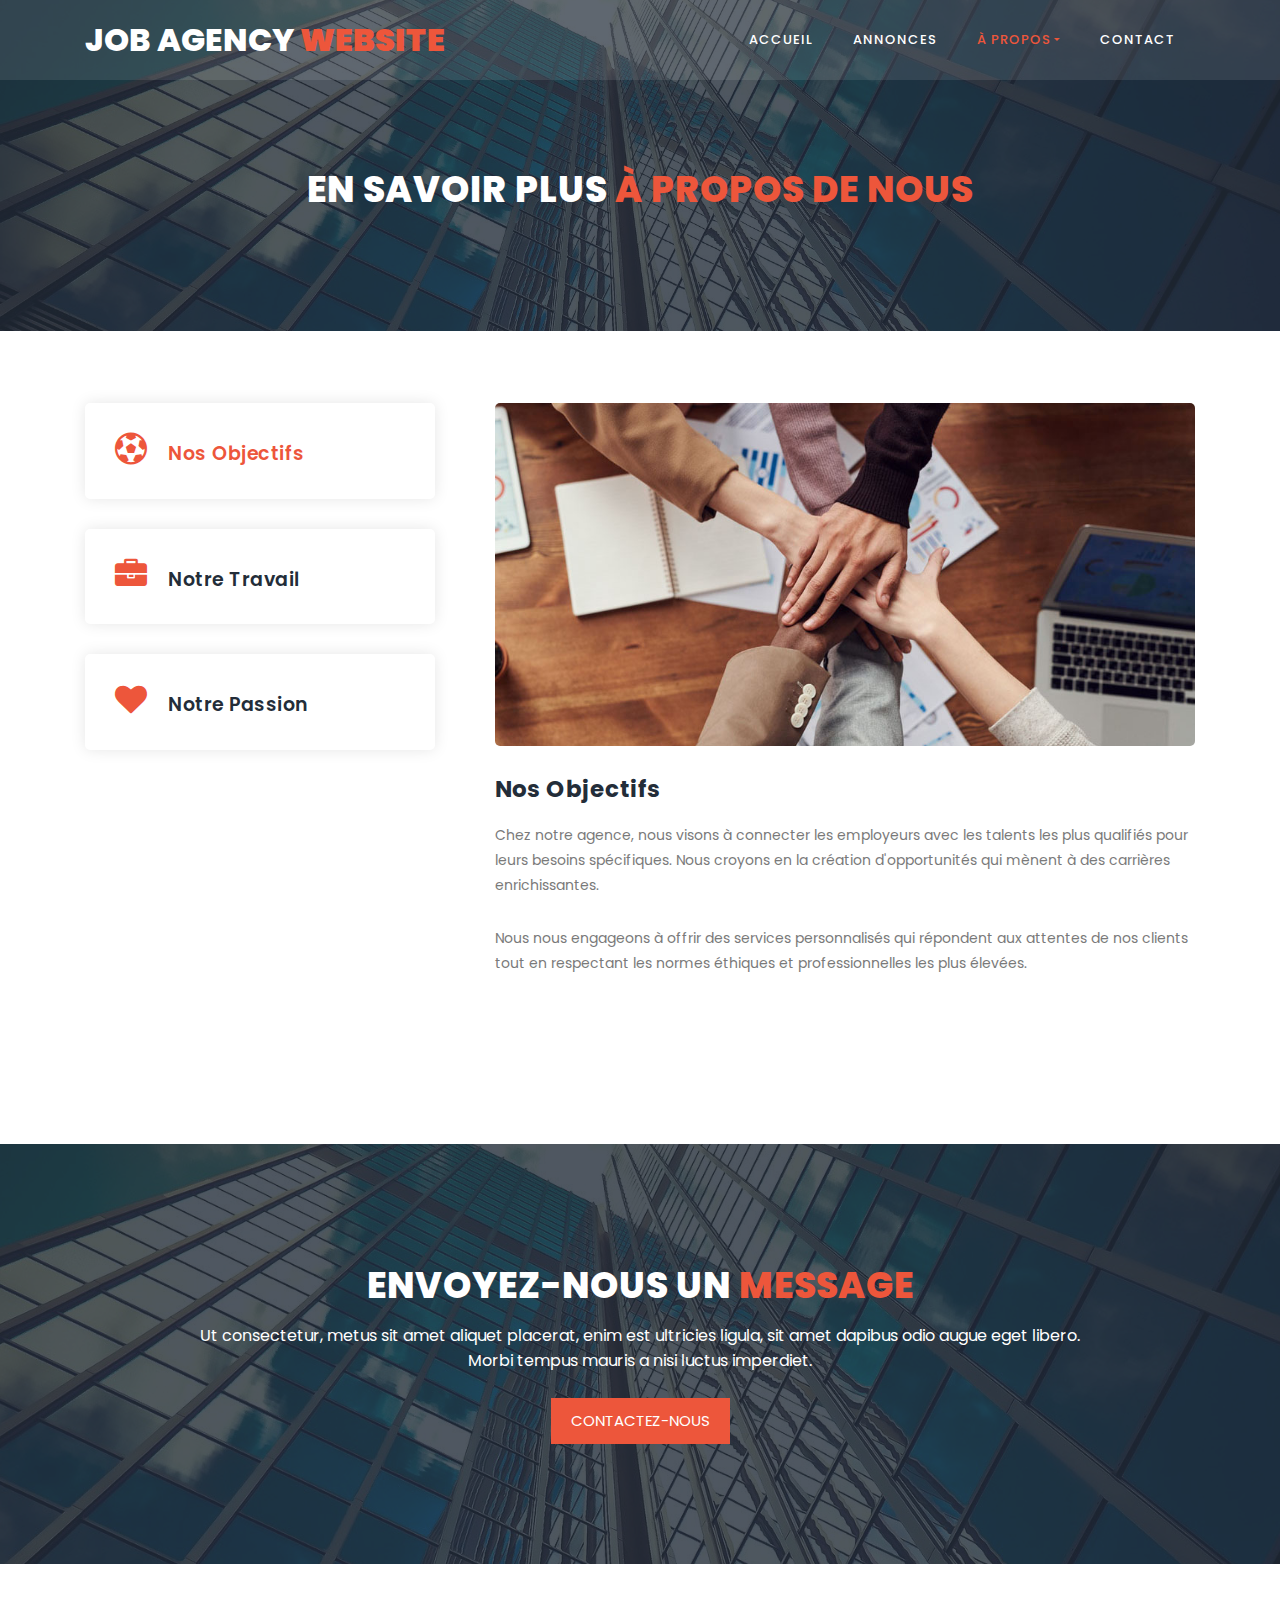
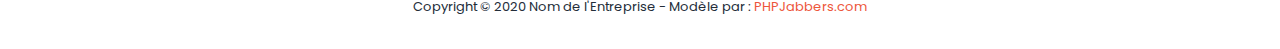
<file: about.html>
<!DOCTYPE html>
<html lang="fr">

  <head>

    <meta charset="utf-8">
    <meta name="viewport" content="width=device-width, initial-scale=1, shrink-to-fit=no">
    <meta name="description" content="">
    <meta name="author" content="">
    <link href="https://fonts.googleapis.com/css?family=Poppins:100,100i,200,200i,300,300i,400,400i,500,500i,600,600i,700,700i,800,800i,900,900i&display=swap" rel="stylesheet">

    <title>PHPJabbers.com | Modèle de site web d'agence de recrutement gratuit</title>

    <link rel="stylesheet" type="text/css" href="assets/css/bootstrap.min.css">

    <link rel="stylesheet" type="text/css" href="assets/css/font-awesome.css">

    <link rel="stylesheet" href="assets/css/style.css">

  </head>
  
  <body>
  
    <!-- ***** Preloader Start ***** -->
    <div id="js-preloader" class="js-preloader">
      <div class="preloader-inner">
        <span class="dot"></span>
        <div class="dots">
          <span></span>
          <span></span>
          <span></span>
        </div>
      </div>
    </div>
    <!-- ***** Preloader End ***** -->
    
    
    <!-- ***** Header Area Start ***** -->
    <header class="header-area header-sticky">
        <div class="container">
            <div class="row">
                <div class="col-12">
                    <nav class="main-nav">
                        <!-- ***** Logo Start ***** -->
                        <a href="index.html" class="logo">Job Agency <em> website</em></a>
                        <!-- ***** Logo End ***** -->
                        <!-- ***** Menu Start ***** -->
                        <ul class="nav">
                            <li><a href="index.html">Accueil</a></li>
                            <li><a href="jobs.html">Annonces</a></li>
                            <li class="dropdown">
                                <a class="dropdown-toggle active" data-toggle="dropdown" href="#" role="button" aria-haspopup="true" aria-expanded="false">À Propos</a>
                              
                                <div class="dropdown-menu">
                                    <a class="dropdown-item active" href="about.html">À Propos</a>
                                    <a class="dropdown-item" href="team.html">Équipe</a>
                                    <a class="dropdown-item" href="blog.html">Blog</a>
                                    <a class="dropdown-item" href="testimonials.html">Témoignages</a>
                                    <a class="dropdown-item" href="terms.html">Conditions</a>
                                </div>
                            </li>
                            <li><a href="contact.html">Contact</a></li> 
                        </ul>        
                        <a class='menu-trigger'>
                            <span>Menu</span>
                        </a>
                        <!-- ***** Menu End ***** -->
                    </nav>
                </div>
            </div>
        </div>
    </header>
    <!-- ***** Header Area End ***** -->

    <section class="section section-bg" id="call-to-action" style="background-image: url(assets/images/banner-image-1-1920x500.jpg)">
        <div class="container">
            <div class="row">
                <div class="col-lg-10 offset-lg-1">
                    <div class="cta-content">
                        <br>
                        <br>
                        <h2>En savoir plus <em>À Propos de Nous</em></h2>
                        
    
                    </div>
                </div>
            </div>
        </div>
    </section>

    <!-- ***** Our Classes Start ***** -->
    <section class="section" id="our-classes">
        <div class="container">
            <br>
            <br>
            <br>
            <div class="row" id="tabs">
              <div class="col-lg-4">
                <ul>
                  <li><a href='#tabs-1'><i class="fa fa-soccer-ball-o"></i> Nos Objectifs</a></li>
                  <li><a href='#tabs-2'><i class="fa fa-briefcase"></i> Notre Travail</a></a></li>
                  <li><a href='#tabs-3'><i class="fa fa-heart"></i> Notre Passion</a></a></li>
                </ul>
              </div>
              <div class="col-lg-8">
                <section class='tabs-content'>
                  <article id='tabs-1'>
                    <img src="assets/images/about-image-1-940x460.jpg" alt="">
                    <h4>Nos Objectifs</h4>

                    <p>Chez notre agence, nous visons à connecter les employeurs avec les talents les plus qualifiés pour leurs besoins spécifiques. Nous croyons en la création d'opportunités qui mènent à des carrières enrichissantes.</p>

                    <p>Nous nous engageons à offrir des services personnalisés qui répondent aux attentes de nos clients tout en respectant les normes éthiques et professionnelles les plus élevées.</p>
                    
                  </article>
                  <article id='tabs-2'>
                    <img src="assets/images/about-image-2-940x460.jpg" alt="">
                    <h4>Notre Travail</h4>
                    <p>Notre travail consiste à simplifier le processus de recrutement en offrant des solutions efficaces et innovantes. Nous utilisons une approche basée sur les données pour jumeler les candidats avec les postes qui leur conviennent le mieux.</p>
    <p>Nous collaborons étroitement avec les entreprises pour comprendre leurs besoins spécifiques et leur fournir des candidats qui non seulement possèdent les compétences requises, mais qui s'intègrent également à leur culture d'entreprise.</p>
                  </article>
                  <article id='tabs-3'>
                    <img src="assets/images/about-image-3-940x460.jpg" alt="">
                    <h4>Notre Passion</h4>
                    <p>Nous sommes passionnés par le fait d'aider les individus à réaliser leur potentiel et à trouver des carrières qu'ils aiment. Nous croyons fermement que chaque personne mérite une chance de réussir et de s'épanouir dans son travail.</p>
                  </article>
                </section>
              </div>
            </div>
        </div>
    </section>
    <!-- ***** Our Classes End ***** -->

    <!-- ***** Call to Action Start ***** -->
    <section class="section section-bg" id="call-to-action" style="background-image: url(assets/images/banner-image-1-1920x500.jpg)">
        <div class="container">
            <div class="row">
                <div class="col-lg-10 offset-lg-1">
                    <div class="cta-content">
                        <h2>Envoyez-nous un <em>message</em></h2>
                        <p>Ut consectetur, metus sit amet aliquet placerat, enim est ultricies ligula, sit amet dapibus odio augue eget libero. Morbi tempus mauris a nisi luctus imperdiet.</p>
                        <div class="main-button">
                            <a href="contact.html">Contactez-nous</a>
                        </div>
                    </div>
                </div>
            </div>
        </div>
    </section>
    <!-- ***** Call to Action End ***** -->

    <!-- ***** Footer Start ***** -->
    <footer>
        <div class="container">
            <div class="row">
                <div class="col-lg-12">
                    <p>
                        Copyright © 2020 Nom de l'Entreprise
                        - Modèle par : <a href="https://www.phpjabbers.com/">PHPJabbers.com</a>
                    </p>
                </div>
            </div>
        </div>
    </footer>
    <!-- ***** Footer End ***** -->

    <!-- jQuery -->
    <script src="assets/js/jquery-2.1.0.min.js"></script>

    <!-- Bootstrap -->
    <script src="assets/js/popper.js"></script>
    <script src="assets/js/bootstrap.min.js"></script>

    <!-- Plugins -->
    <script src="assets/js/scrollreveal.min.js"></script>
    <script src="assets/js/waypoints.min.js"></script>
    <script src="assets/js/jquery.counterup.min.js"></script>
    <script src="assets/js/imgfix.min.js"></script> 
    <script src="assets/js/mixitup.js"></script> 
    <script src="assets/js/accordions.js"></script>
    
    <!-- Global Init -->
    <script src="assets/js/custom.js"></script>

  </body>
</html>
</file>
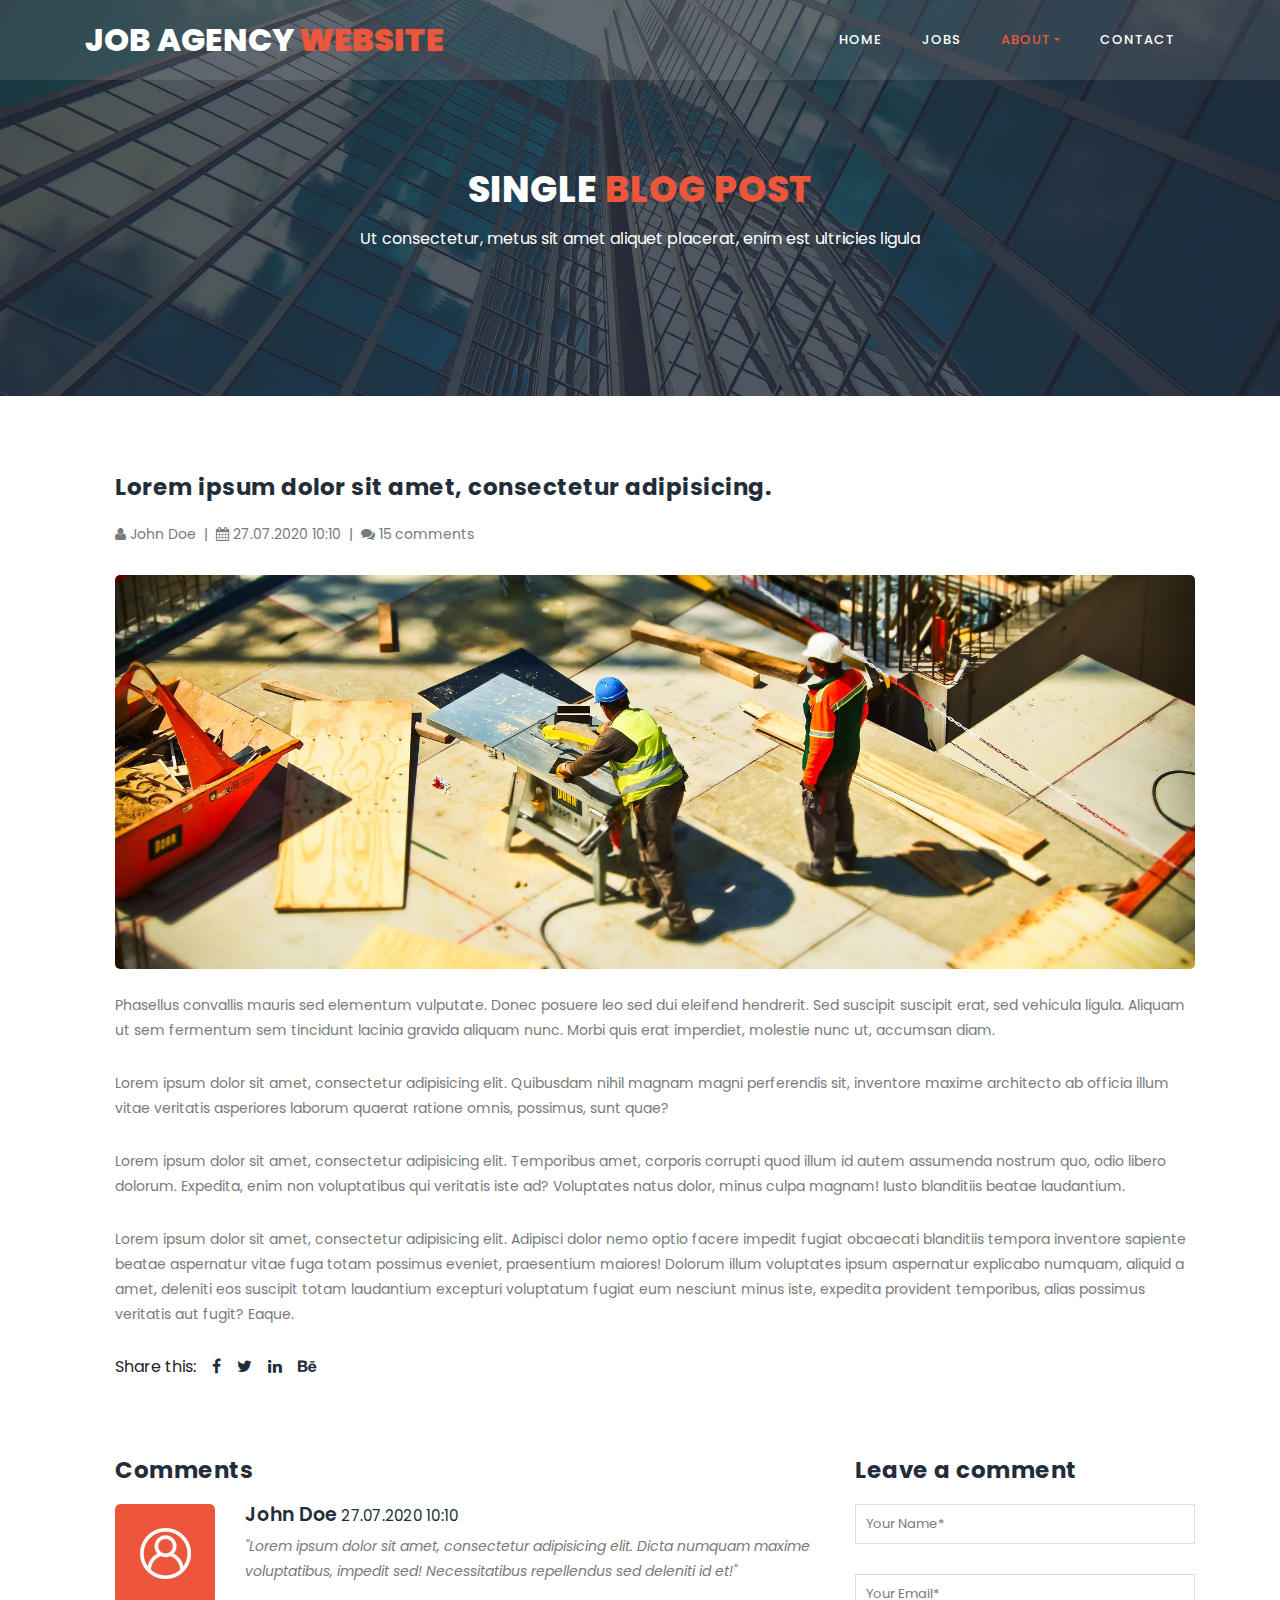
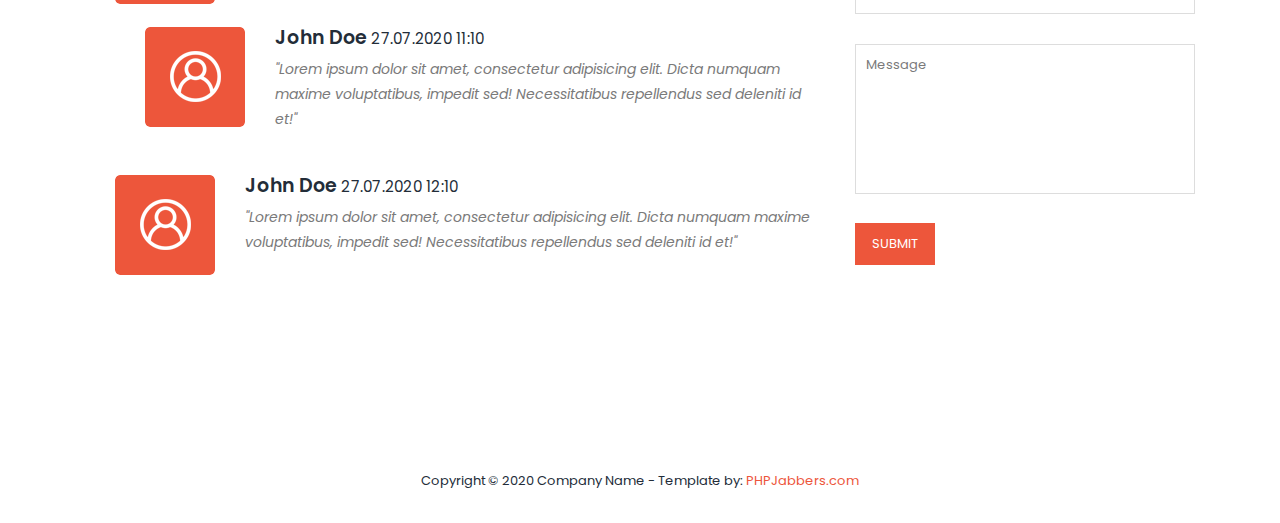
<file: blog-details.html>
<!DOCTYPE html>
<html lang="en">

  <head>

    <meta charset="utf-8">
    <meta name="viewport" content="width=device-width, initial-scale=1, shrink-to-fit=no">
    <meta name="description" content="">
    <meta name="author" content="">
    <link href="https://fonts.googleapis.com/css?family=Poppins:100,100i,200,200i,300,300i,400,400i,500,500i,600,600i,700,700i,800,800i,900,900i&display=swap" rel="stylesheet">

    <title>PHPJabbers.com | Free Job Agency Website Template</title>

    <link rel="stylesheet" type="text/css" href="assets/css/bootstrap.min.css">

    <link rel="stylesheet" type="text/css" href="assets/css/font-awesome.css">

    <link rel="stylesheet" href="assets/css/style.css">

    </head>
    
    <body>
    
    <!-- ***** Preloader Start ***** -->
    <div id="js-preloader" class="js-preloader">
      <div class="preloader-inner">
        <span class="dot"></span>
        <div class="dots">
          <span></span>
          <span></span>
          <span></span>
        </div>
      </div>
    </div>
    <!-- ***** Preloader End ***** -->
    
    
    <!-- ***** Header Area Start ***** -->
    <header class="header-area header-sticky">
        <div class="container">
            <div class="row">
                <div class="col-12">
                    <nav class="main-nav">
                        <!-- ***** Logo Start ***** -->
                        <a href="index.html" class="logo">Job Agency<em> Website</em></a>
                        <!-- ***** Logo End ***** -->
                        <!-- ***** Menu Start ***** -->
                        <ul class="nav">
                            <li><a href="index.html">Home</a></li>
                            <li><a href="jobs.html">Jobs</a></li>
                            <li class="dropdown">
                                <a class="dropdown-toggle active" data-toggle="dropdown" href="#" role="button" aria-haspopup="true" aria-expanded="false">About</a>
                              
                                <div class="dropdown-menu">
                                    <a class="dropdown-item" href="about.html">About Us</a>
                                    <a class="dropdown-item" href="team.html">Team</a>
                                    <a class="dropdown-item active" href="blog.html">Blog</a>
                                    <a class="dropdown-item" href="testimonials.html">Testimonials</a>
                                    <a class="dropdown-item" href="terms.html">Terms</a>
                                </div>
                            </li>
                            <li><a href="contact.html">Contact</a></li> 
                        </ul>        
                        <a class='menu-trigger'>
                            <span>Menu</span>
                        </a>
                        <!-- ***** Menu End ***** -->
                    </nav>
                </div>
            </div>
        </div>
    </header>
    <!-- ***** Header Area End ***** -->

    <section class="section section-bg" id="call-to-action" style="background-image: url(assets/images/banner-image-1-1920x500.jpg)">
        <div class="container">
            <div class="row">
                <div class="col-lg-10 offset-lg-1">
                    <div class="cta-content">
                        <br>
                        <br>
                        <h2>Single <em>blog post</em></h2>
                        <p>Ut consectetur, metus sit amet aliquet placerat, enim est ultricies ligula</p>
                    </div>
                </div>
            </div>
        </div>
    </section>

    <!-- ***** Blog Start ***** -->
    <section class="section" id="our-classes">
        <div class="container">
            <br>
            <br>
            <section class='tabs-content'>
              <article>
                <h4>Lorem ipsum dolor sit amet, consectetur adipisicing.</h4>

                <p><i class="fa fa-user"></i> John Doe &nbsp;|&nbsp; <i class="fa fa-calendar"></i> 27.07.2020 10:10 &nbsp;|&nbsp; <i class="fa fa-comments"></i>  15 comments</p>

                <div><img src="assets/images/blog-image-fullscren-1-1920x700.jpg" alt=""></div>

                <br>

                <p>Phasellus convallis mauris sed elementum vulputate. Donec posuere leo sed dui eleifend hendrerit. Sed suscipit suscipit erat, sed vehicula ligula. Aliquam ut sem fermentum sem tincidunt lacinia gravida aliquam nunc. Morbi quis erat imperdiet, molestie nunc ut, accumsan diam.</p>

                <p>Lorem ipsum dolor sit amet, consectetur adipisicing elit. Quibusdam nihil magnam magni perferendis sit, inventore maxime architecto ab officia illum vitae veritatis asperiores laborum quaerat ratione omnis, possimus, sunt quae?</p>

                <p>Lorem ipsum dolor sit amet, consectetur adipisicing elit. Temporibus amet, corporis corrupti quod illum id autem assumenda nostrum quo, odio libero dolorum. Expedita, enim non voluptatibus qui veritatis iste ad? Voluptates natus dolor, minus culpa magnam! Iusto blanditiis beatae laudantium.</p>

                <p>Lorem ipsum dolor sit amet, consectetur adipisicing elit. Adipisci dolor nemo optio facere impedit fugiat obcaecati blanditiis tempora inventore sapiente beatae aspernatur vitae fuga totam possimus eveniet, praesentium maiores! Dolorum illum voluptates ipsum aspernatur explicabo numquam, aliquid a amet, deleniti eos suscipit totam laudantium excepturi voluptatum fugiat eum nesciunt minus iste, expedita provident temporibus, alias possimus veritatis aut fugit? Eaque.</p>

                <ul class="social-icons">
                    <li>Share this:</li>
                    <li><a href="#"><i class="fa fa-facebook"></i></a></li>
                    <li><a href="#"><i class="fa fa-twitter"></i></a></li>
                    <li><a href="#"><i class="fa fa-linkedin"></i></a></li>
                    <li><a href="#"><i class="fa fa-behance"></i></a></li>
                </ul>
              </article>
            </section>

            <br>
            <br>
            <br>
            
            <section class='tabs-content'>
                <div class="row">
                    <div class="col-md-8">
                        <h4>Comments</h4>
                        <ul class="features-items">
                            <li>
                                <div class="feature-item" style="margin-bottom:15px;">
                                    <div class="left-icon">
                                        <img src="assets/images/features-first-icon.png" alt="First One">
                                    </div>
                                    <div class="right-content">
                                        <h4>John Doe <small>27.07.2020 10:10</small></h4>
                                        <p><em>"Lorem ipsum dolor sit amet, consectetur adipisicing elit. Dicta numquam maxime voluptatibus, impedit sed! Necessitatibus repellendus sed deleniti id et!"</em></p>
                                    </div>
                                </div>

                                <div class="tabs-content">
                                    <div class="feature-item" style="margin-bottom:15px;">
                                        <div class="left-icon">
                                            <img src="assets/images/features-first-icon.png" alt="First One">
                                        </div>
                                        <div class="right-content">
                                            <h4>John Doe <small>27.07.2020 11:10</small></h4>
                                            <p><em>"Lorem ipsum dolor sit amet, consectetur adipisicing elit. Dicta numquam maxime voluptatibus, impedit sed! Necessitatibus repellendus sed deleniti id et!"</em></p>
                                        </div>
                                    </div>
                                </div>
                            </li>
                            <li class="feature-item" style="margin-bottom:15px;">
                                <div class="left-icon">
                                    <img src="assets/images/features-first-icon.png" alt="second one">
                                </div>
                                <div class="right-content">
                                    <h4>John Doe <small>27.07.2020 12:10</small></h4>
                                    <p><em>"Lorem ipsum dolor sit amet, consectetur adipisicing elit. Dicta numquam maxime voluptatibus, impedit sed! Necessitatibus repellendus sed deleniti id et!"</em></p>
                                </div>
                            </li>
                        </ul>
                    </div>

                    <div class="col-md-4">
                        <h4>Leave a comment</h4>
                
                        <div class="contact-form">
                            <form action="" method="post">
                              <div class="row">
                                <div class="col-lg-12">
                                  <fieldset>
                                    <input name="name" type="text" id="name" placeholder="Your Name*" required="">
                                  </fieldset>
                                </div>
                                <div class="col-lg-12">
                                  <fieldset>
                                    <input name="email" type="text" id="email" pattern="[^ @]*@[^ @]*" placeholder="Your Email*" required="">
                                  </fieldset>
                                </div>
                                <div class="col-lg-12">
                                  <fieldset>
                                    <textarea name="message" rows="6" id="message" placeholder="Message" required=""></textarea>
                                  </fieldset>
                                </div>
                                <div class="col-lg-12">
                                  <fieldset>
                                    <button type="submit" id="form-submit" class="main-button">Submit</button>
                                  </fieldset>
                                </div>
                              </div>
                            </form>
                        </div>
                    </div>
                </div>
            </section>
        </div>
    </section>
    <!-- ***** Blog End ***** -->

    <!-- ***** Footer Start ***** -->
    <footer>
        <div class="container">
            <div class="row">
                <div class="col-lg-12">
                    <p>
                        Copyright © 2020 Company Name
                        - Template by: <a href="https://www.phpjabbers.com/">PHPJabbers.com</a>
                    </p>
                </div>
            </div>
        </div>
    </footer>

    <!-- jQuery -->
    <script src="assets/js/jquery-2.1.0.min.js"></script>

    <!-- Bootstrap -->
    <script src="assets/js/popper.js"></script>
    <script src="assets/js/bootstrap.min.js"></script>

    <!-- Plugins -->
    <script src="assets/js/scrollreveal.min.js"></script>
    <script src="assets/js/waypoints.min.js"></script>
    <script src="assets/js/jquery.counterup.min.js"></script>
    <script src="assets/js/imgfix.min.js"></script> 
    <script src="assets/js/mixitup.js"></script> 
    <script src="assets/js/accordions.js"></script>
    
    <!-- Global Init -->
    <script src="assets/js/custom.js"></script>

  </body>
</html>
</file>
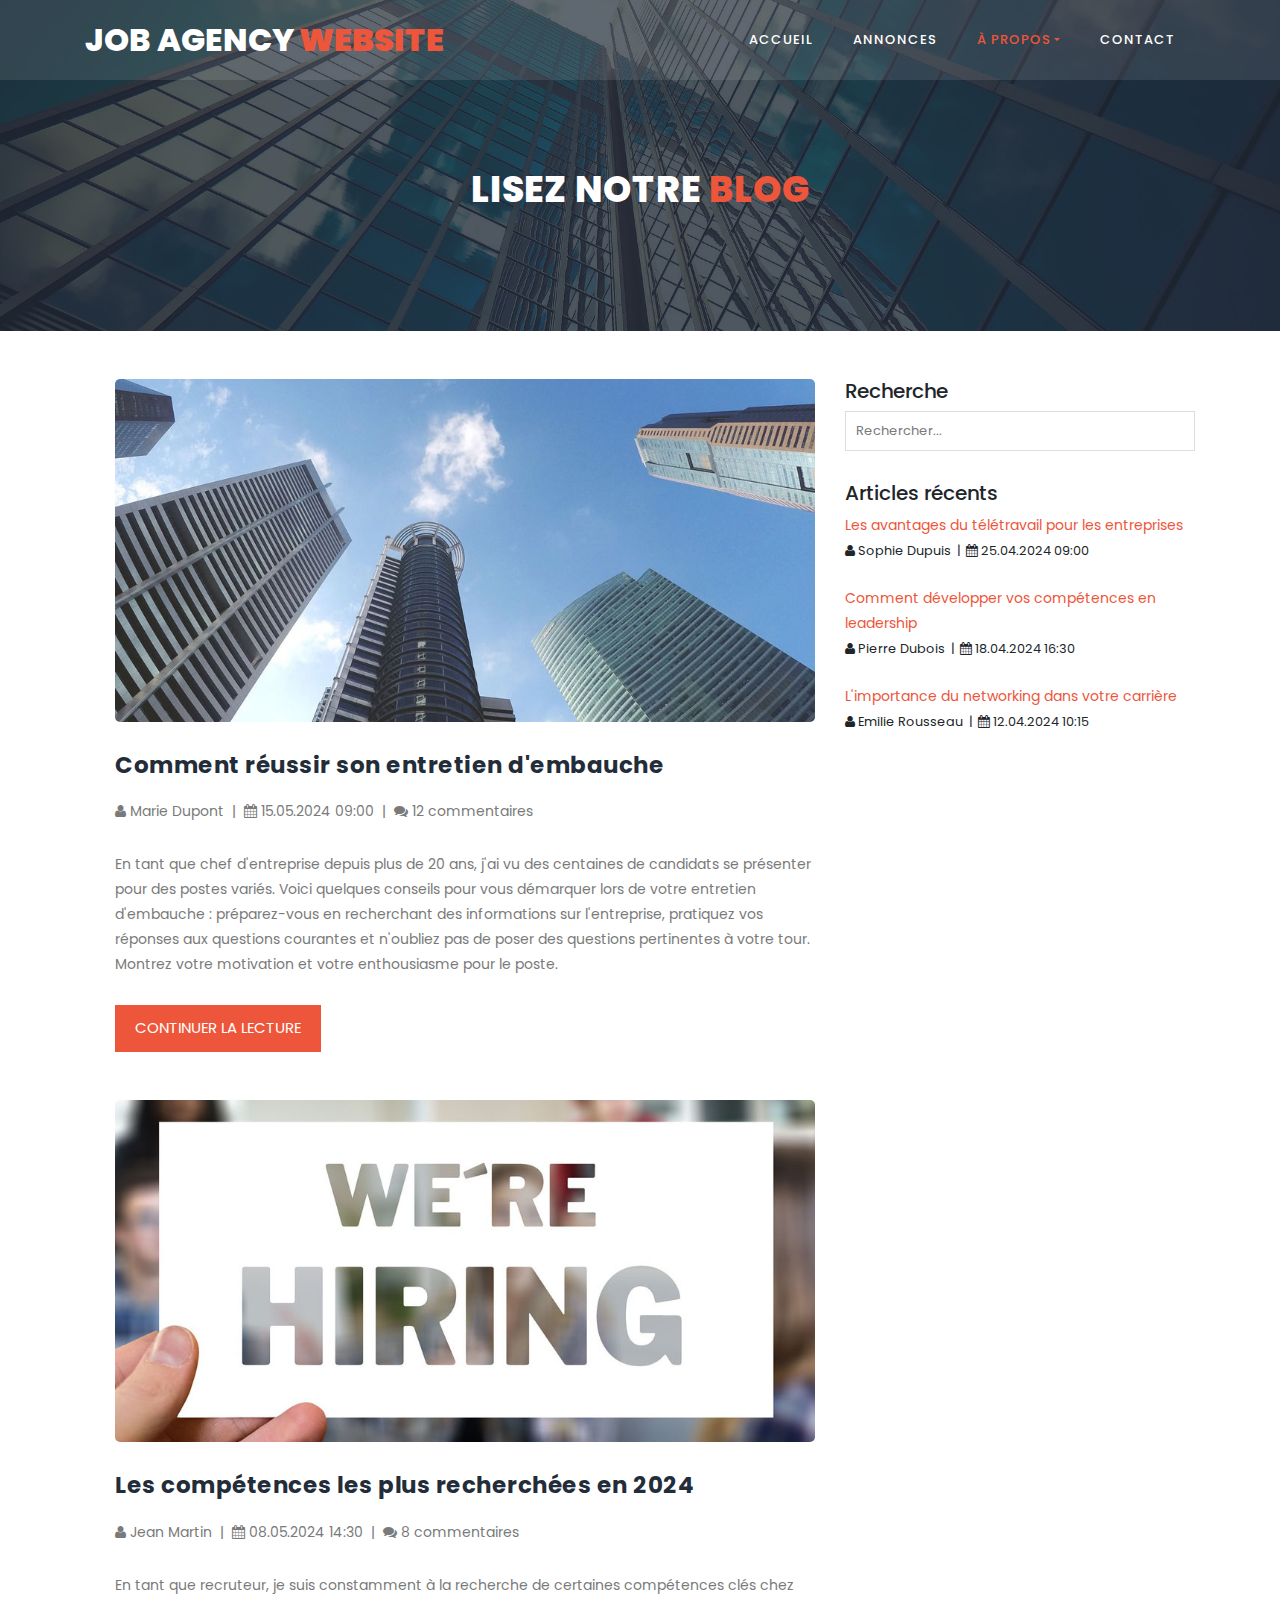
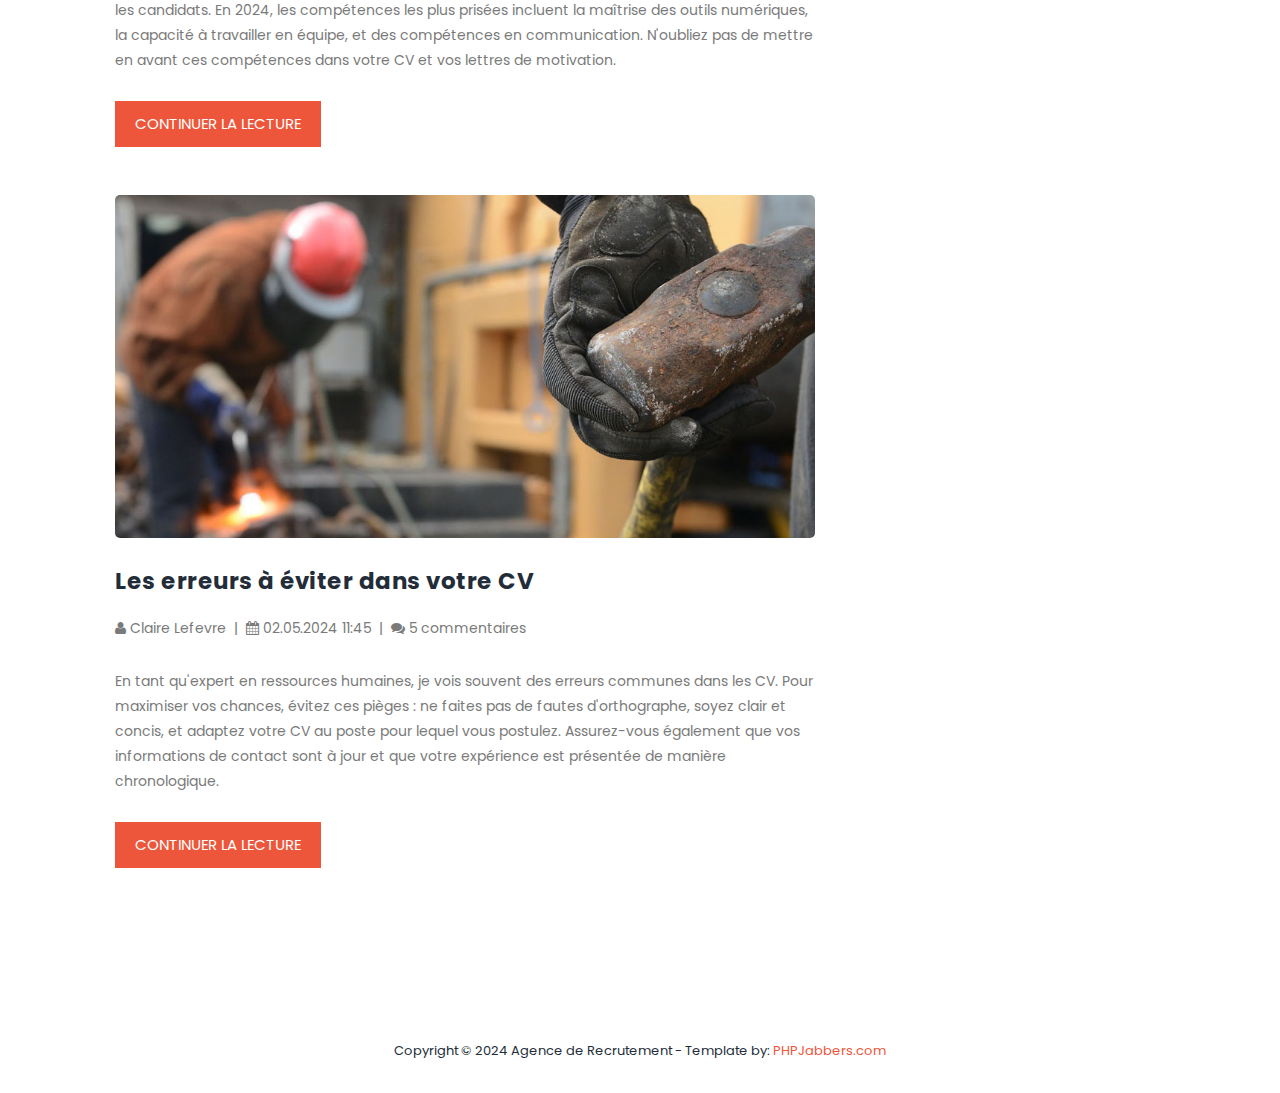
<file: blog.html>
<!DOCTYPE html>
<html lang="fr">

<head>
    <meta charset="utf-8">
    <meta name="viewport" content="width=device-width, initial-scale=1, shrink-to-fit=no">
    <meta name="description" content="">
    <meta name="author" content="">
    <link href="https://fonts.googleapis.com/css?family=Poppins:100,100i,200,200i,300,300i,400,400i,500,500i,600,600i,700,700i,800,800i,900,900i&display=swap" rel="stylesheet">

    <title>Agence de Recrutement</title>

    <link rel="stylesheet" type="text/css" href="assets/css/bootstrap.min.css">
    <link rel="stylesheet" type="text/css" href="assets/css/font-awesome.css">
    <link rel="stylesheet" href="assets/css/style.css">
</head>

<body>

    <!-- ***** Preloader Start ***** -->
    <div id="js-preloader" class="js-preloader">
        <div class="preloader-inner">
            <span class="dot"></span>
            <div class="dots">
                <span></span>
                <span></span>
                <span></span>
            </div>
        </div>
    </div>
    <!-- ***** Preloader End ***** -->


    <!-- ***** Header Area Start ***** -->
    <header class="header-area header-sticky">
        <div class="container">
            <div class="row">
                <div class="col-12">
                    <nav class="main-nav">
                        <!-- ***** Logo Start ***** -->
                        <a href="index.html" class="logo">Job Agency<em> website</em></a>
                        <!-- ***** Logo End ***** -->
                        <!-- ***** Menu Start ***** -->
                        <ul class="nav">
                            <li><a href="index.html">Accueil</a></li>
                            <li><a href="jobs.html">Annonces</a></li>
                            <li class="dropdown">
                                <a class="dropdown-toggle active" data-toggle="dropdown" href="#" role="button" aria-haspopup="true" aria-expanded="false">À propos</a>
                                <div class="dropdown-menu">
                                    <a class="dropdown-item" href="about.html">À propos</a>
                                    <a class="dropdown-item" href="team.html">Équipe</a>
                                    <a class="dropdown-item active" href="blog.html">Blog</a>
                                    <a class="dropdown-item" href="testimonials.html">Témoignages</a>
                                    <a class="dropdown-item" href="terms.html">Conditions</a>
                                </div>
                            </li>
                            <li><a href="contact.html">Contact</a></li>
                        </ul>
                        <a class='menu-trigger'>
                            <span>Menu</span>
                        </a>
                        <!-- ***** Menu End ***** -->
                    </nav>
                </div>
            </div>
        </div>
    </header>
    <!-- ***** Header Area End ***** -->

    <section class="section section-bg" id="call-to-action" style="background-image: url(assets/images/banner-image-1-1920x500.jpg)">
        <div class="container">
            <div class="row">
                <div class="col-lg-10 offset-lg-1">
                    <div class="cta-content">
                        <br>
                        <br>
                        <h2>Lisez notre <em>Blog</em></h2>
                        
                    </div>
                </div>
            </div>
        </div>
    </section>

    <!-- ***** Blog Start ***** -->
    <section class="section" id="our-classes">
        <div class="container">
            <br>
            <br>
            <div class="row">
                <div class="col-lg-8">
                    <section class='tabs-content'>
                        <article>
                            <img src="assets/images/blog-image-1-940x460.jpg" alt="">
                            <h4>Comment réussir son entretien d'embauche</h4>
                            <p><i class="fa fa-user"></i> Marie Dupont &nbsp;|&nbsp; <i class="fa fa-calendar"></i> 15.05.2024 09:00 &nbsp;|&nbsp; <i class="fa fa-comments"></i>  12 commentaires</p>
                            <p>En tant que chef d'entreprise depuis plus de 20 ans, j'ai vu des centaines de candidats se présenter pour des postes variés. Voici quelques conseils pour vous démarquer lors de votre entretien d'embauche : préparez-vous en recherchant des informations sur l'entreprise, pratiquez vos réponses aux questions courantes et n'oubliez pas de poser des questions pertinentes à votre tour. Montrez votre motivation et votre enthousiasme pour le poste.</p>
                            <div class="main-button">
                                <a href="blog-details.html">Continuer la lecture</a>
                            </div>
                        </article>

                        <br>
                        <br>

                        <article>
                            <img src="assets/images/blog-image-2-940x460.jpg" alt="">
                            <h4>Les compétences les plus recherchées en 2024</h4>
                            <p><i class="fa fa-user"></i> Jean Martin &nbsp;|&nbsp; <i class="fa fa-calendar"></i> 08.05.2024 14:30 &nbsp;|&nbsp; <i class="fa fa-comments"></i>  8 commentaires</p>
                            <p>En tant que recruteur, je suis constamment à la recherche de certaines compétences clés chez les candidats. En 2024, les compétences les plus prisées incluent la maîtrise des outils numériques, la capacité à travailler en équipe, et des compétences en communication. N'oubliez pas de mettre en avant ces compétences dans votre CV et vos lettres de motivation.</p>
                            <div class="main-button">
                                <a href="blog-details.html">Continuer la lecture</a>
                            </div>
                        </article>

                        <br>
                        <br>

                        <article>
                            <img src="assets/images/blog-image-3-940x460.jpg" alt="">
                            <h4>Les erreurs à éviter dans votre CV</h4>
                            <p><i class="fa fa-user"></i> Claire Lefevre &nbsp;|&nbsp; <i class="fa fa-calendar"></i> 02.05.2024 11:45 &nbsp;|&nbsp; <i class="fa fa-comments"></i>  5 commentaires</p>
                            <p>En tant qu'expert en ressources humaines, je vois souvent des erreurs communes dans les CV. Pour maximiser vos chances, évitez ces pièges : ne faites pas de fautes d'orthographe, soyez clair et concis, et adaptez votre CV au poste pour lequel vous postulez. Assurez-vous également que vos informations de contact sont à jour et que votre expérience est présentée de manière chronologique.</p>
                            <div class="main-button">
                                <a href="blog-details.html">Continuer la lecture</a>
                            </div>
                        </article>
                    </section>
                </div>

                <div class="col-lg-4">
                    <h5 class="h5">Recherche</h5>

                    <div class="contact-form">
                        <form id="search_form" name="gs" method="GET" action="#">
                            <input type="text" name="q" class="searchText" placeholder="Rechercher..." autocomplete="on">
                        </form>
                    </div>

                    <h5 class="h5">Articles récents</h5>

                    <ul>
                        <li>
                            <p><a href="blog-details.html">Les avantages du télétravail pour les entreprises</a></p>
                            <small><i class="fa fa-user"></i> Sophie Dupuis &nbsp;|&nbsp; <i class="fa fa-calendar"></i> 25.04.2024 09:00</small>
                        </li>

                        <li><br></li>

                        <li>
                            <p><a href="blog-details.html">Comment développer vos compétences en leadership</a></p>
                            <small><i class="fa fa-user"></i> Pierre Dubois &nbsp;|&nbsp; <i class="fa fa-calendar"></i> 18.04.2024 16:30</small>
                        </li>

                        <li><br></li>

                        <li>
                            <p><a href="blog-details.html">L'importance du networking dans votre carrière</a></p>
                            <small><i class="fa fa-user"></i> Emilie Rousseau &nbsp;|&nbsp; <i class="fa fa-calendar"></i> 12.04.2024 10:15</small>
                        </li>
                    </ul>
                </div>
            </div>
        </div>
    </section>
    <!-- ***** Blog End ***** -->

    <!-- ***** Footer Start ***** -->
    <footer>
        <div class="container">
            <div class="row">
                <div class="col-lg-12">
                    <p>
                        Copyright © 2024 Agence de Recrutement
                        - Template by: <a href="https://www.phpjabbers.com/">PHPJabbers.com</a>
                    </p>
                </div>
            </div>
        </div>
    </footer>

    <!-- jQuery -->
    <script src="assets/js/jquery-2.1.0.min.js"></script>

    <!-- Bootstrap -->
    <script src="assets/js/popper.js"></script>
    <script src="assets/js/bootstrap.min.js"></script>

    <!-- Plugins -->
    <script src="assets/js/scrollreveal.min.js"></script>
    <script src="assets/js/waypoints.min.js"></script>
    <script src="assets/js/jquery.counterup.min.js"></script>
    <script src="assets/js/imgfix.min.js"></script>
    <script src="assets/js/mixitup.js"></script>
    <script src="assets/js/accordions.js"></script>

    <!-- Global Init -->
    <script src="assets/js/custom.js"></script>

</body>

</html>
</file>
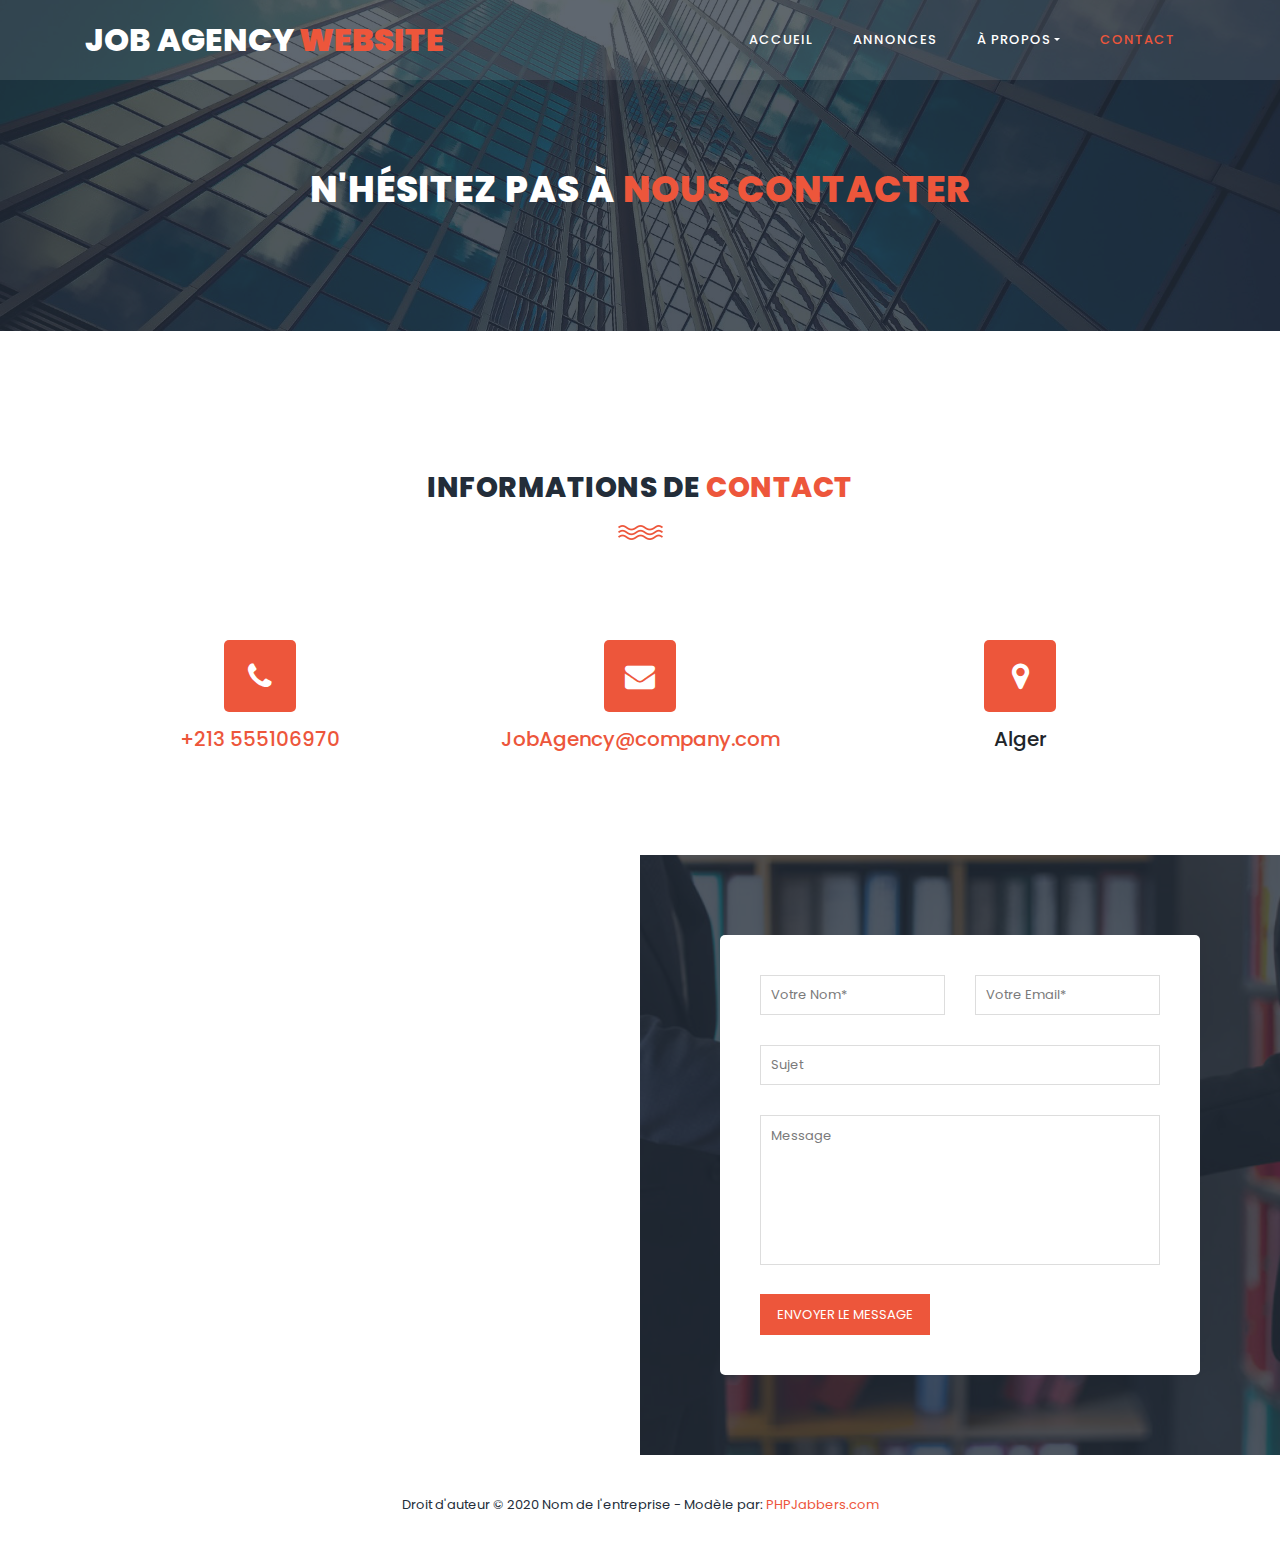
<file: contact.html>
<!DOCTYPE html>
<html lang="fr">

<head>

  <meta charset="utf-8">
  <meta name="viewport" content="width=device-width, initial-scale=1, shrink-to-fit=no">
  <meta name="description" content="">
  <meta name="author" content="">
  <link href="https://fonts.googleapis.com/css?family=Poppins:100,100i,200,200i,300,300i,400,400i,500,500i,600,600i,700,700i,800,800i,900,900i&display=swap" rel="stylesheet">

  <title>PHPJabbers.com | Modèle de site web d'agence d'emploi gratuit</title>

  <link rel="stylesheet" type="text/css" href="assets/css/bootstrap.min.css">

  <link rel="stylesheet" type="text/css" href="assets/css/font-awesome.css">

  <link rel="stylesheet" href="assets/css/style.css">

</head>

<body>

  <!-- ***** Preloader Start ***** -->
  <div id="js-preloader" class="js-preloader">
    <div class="preloader-inner">
      <span class="dot"></span>
      <div class="dots">
        <span></span>
        <span></span>
        <span></span>
      </div>
    </div>
  </div>
  <!-- ***** Preloader End ***** -->


  <!-- ***** Header Area Start ***** -->
  <header class="header-area header-sticky">
    <div class="container">
      <div class="row">
        <div class="col-12">
          <nav class="main-nav">
            <!-- ***** Logo Start ***** -->
            <a href="index.html" class="logo">Job Agency<em> website</em></a>
            <!-- ***** Logo End ***** -->
            <!-- ***** Menu Start ***** -->
            <ul class="nav">
              <li><a href="index.html">Accueil</a></li>
              <li><a href="jobs.html">Annonces</a></li>
              <li class="dropdown">
                <a class="dropdown-toggle" data-toggle="dropdown" href="#" role="button" aria-haspopup="true" aria-expanded="false">À propos</a>

                <div class="dropdown-menu">
                  <a class="dropdown-item" href="about.html">À propos</a>
                  <a class="dropdown-item" href="team.html">Équipe</a>
                  <a class="dropdown-item" href="blog.html">Blog</a>
                  <a class="dropdown-item" href="testimonials.html">Témoignages</a>
                  <a class="dropdown-item" href="terms.html">Terms</a>
                </div>
              </li>
              <li><a href="contact.html" class="active">Contact</a></li>
            </ul>
            <a class='menu-trigger'>
              <span>Menu</span>
            </a>
            <!-- ***** Menu End ***** -->
          </nav>
        </div>
      </div>
    </div>
  </header>
  <!-- ***** Header Area End ***** -->

  <section class="section section-bg" id="call-to-action" style="background-image: url(assets/images/banner-image-1-1920x500.jpg)">
    <div class="container">
      <div class="row">
        <div class="col-lg-10 offset-lg-1">
          <div class="cta-content">
            <br>
            <br>
            <h2>N'hésitez pas à <em>nous contacter</em></h2>
            
          </div>
        </div>
      </div>
    </div>
  </section>

  <!-- ***** Features Item Start ***** -->
  <section class="section" id="features">
    <div class="container">
      <div class="row text-center">
        <div class="col-lg-6 offset-lg-3">
          <div class="section-heading">
            <h2>informations de <em>contact</em></h2>
            <img src="assets/images/line-dec.png" alt="waves">

          </div>
        </div>

        <div class="col-md-4">
          <div class="icon">
            <i class="fa fa-phone"></i>
          </div>

          <h5><a href="#">+213 555106970</a></h5>

          <br>
        </div>

        <div class="col-md-4">
          <div class="icon">
            <i class="fa fa-envelope"></i>
          </div>

          <h5><a href="#">JobAgency@company.com</a></h5>

          <br>
        </div>

        <div class="col-md-4">
          <div class="icon">
            <i class="fa fa-map-marker"></i>
          </div>

          <h5>Alger</h5>

          <br>
        </div>
      </div>
    </div>
  </section>
  <!-- ***** Features Item End ***** -->

  <!-- ***** Contact Us Area Starts ***** -->
  <section class="section" id="contact-us" style="margin-top: 0">
    <div class="container-fluid">
      <div class="row">
        <div class="col-lg-6 col-md-6 col-xs-12">
          <div id="map">
            <iframe src="https://www.google.com/maps?q=Alger,+Alg%C3%A9rie&hl=fr&t=&z=13&ie=UTF8&iwloc=&output=embed" width="100%" height="600px" frameborder="0" style="border:0" allowfullscreen></iframe>
          </div>
        </div>
        <div class="col-lg-6 col-md-6 col-xs-12">
          <div class="contact-form section-bg" style="background-image: url(assets/images/contact-1-720x480.jpg)">
            <form id="contact" action="" method="post">
              <div class="row">
                <div class="col-md-6 col-sm-12">
                  <fieldset>
                    <input name="name" type="text" id="name" placeholder="Votre Nom*" required="">
                  </fieldset>
                </div>
                <div class="col-md-6 col-sm-12">
                  <fieldset>
                    <input name="email" type="text" id="email" pattern="[^ @]*@[^ @]*" placeholder="Votre Email*" required="">
                  </fieldset>
                </div>
                <div class="col-md-12 col-sm-12">
                  <fieldset>
                    <input name="subject" type="text" id="subject" placeholder="Sujet">
                  </fieldset>
                </div>
                <div class="col-lg-12">
                  <fieldset>
                    <textarea name="message" rows="6" id="message" placeholder="Message" required=""></textarea>
                  </fieldset>
                </div>
                <div class="col-lg-12">
                  <fieldset>
                    <button type="submit" id="form-submit" class="main-button">Envoyer le message</button>
                  </fieldset>
                </div>
              </div>
            </form>
          </div>
        </div>
      </div>
    </div>
  </section>
  <!-- ***** Contact Us Area Ends ***** -->

  <!-- ***** Footer Start ***** -->
  <footer>
    <div class="container">
      <div class="row">
        <div class="col-lg-12">
          <p>
            Droit d'auteur © 2020 Nom de l'entreprise
            - Modèle par: <a href="https://www.phpjabbers.com/">PHPJabbers.com</a>
          </p>
        </div>
      </div>
    </div>
  </footer>

  <!-- jQuery -->
  <script src="assets/js/jquery-2.1.0.min.js"></script>

  <!-- Bootstrap -->
  <script src="assets/js/popper.js"></script>
  <script src="assets/js/bootstrap.min.js"></script>

  <!-- Plugins -->
  <script src="assets/js/scrollreveal.min.js"></script>
  <script src="assets/js/waypoints.min.js"></script>
  <script src="assets/js/jquery.counterup.min.js"></script>
  <script src="assets/js/imgfix.min.js"></script>
  <script src="assets/js/mixitup.js"></script>
  <script src="assets/js/accordions.js"></script>

  <!-- Global Init -->
  <script src="assets/js/custom.js"></script>

</body>

</html>
</file>
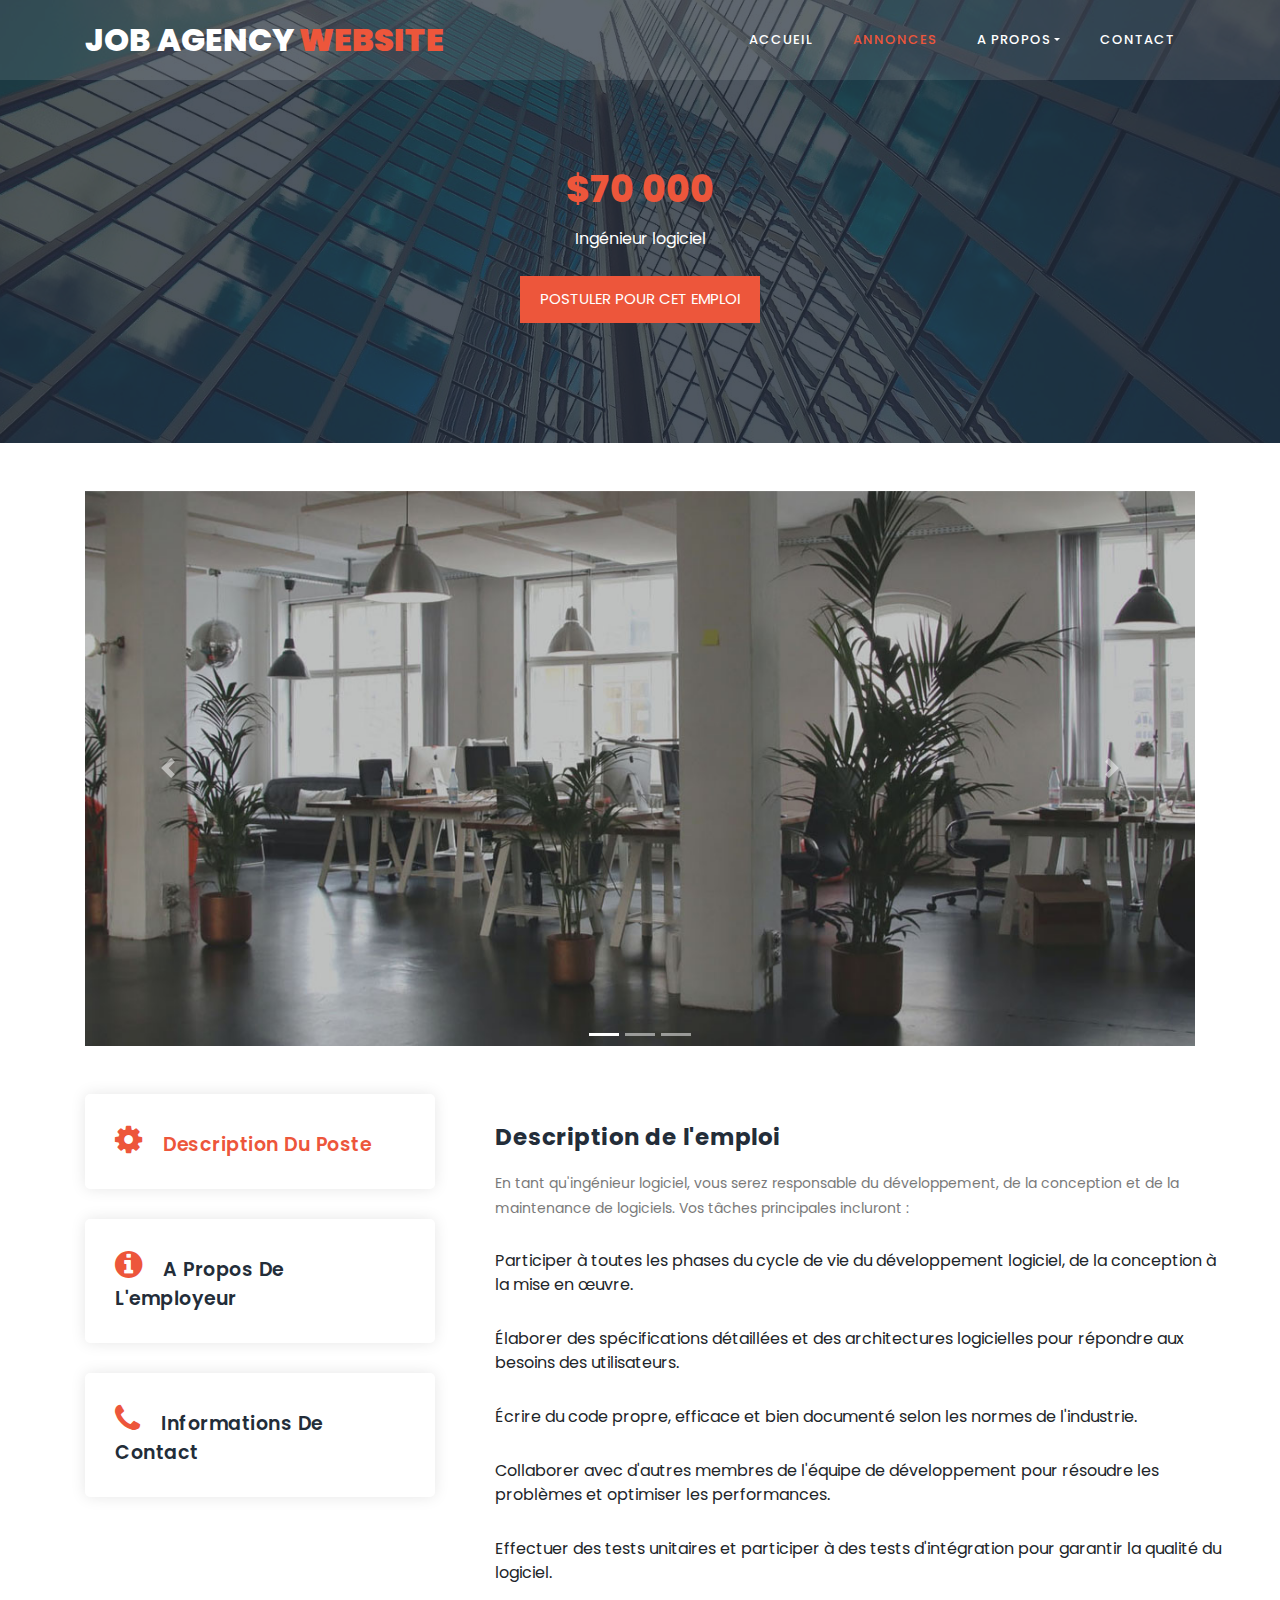
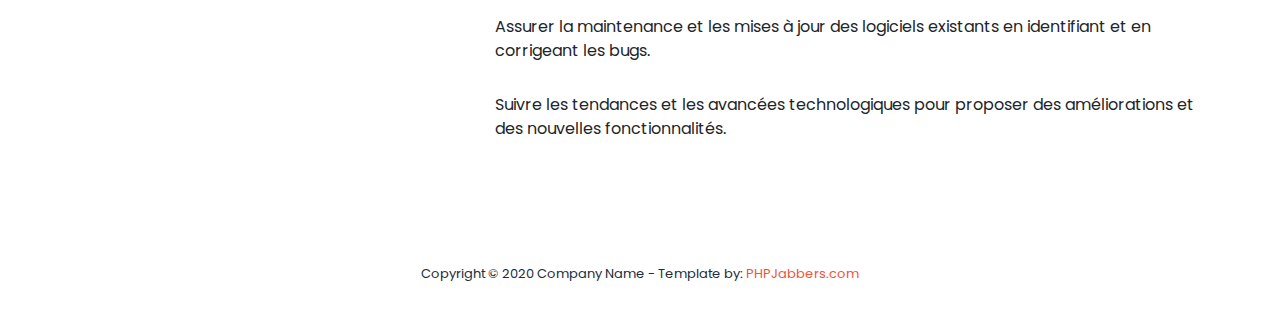
<file: job-details.html>
<!DOCTYPE html>
<html lang="en">

  <head>

    <meta charset="utf-8">
    <meta name="viewport" content="width=device-width, initial-scale=1, shrink-to-fit=no">
    <meta name="description" content="">
    <meta name="author" content="">
    <link href="https://fonts.googleapis.com/css?family=Poppins:100,100i,200,200i,300,300i,400,400i,500,500i,600,600i,700,700i,800,800i,900,900i&display=swap" rel="stylesheet">

    <title>PHPJabbers.com | Free Job Agency Website Template</title>

    <link rel="stylesheet" type="text/css" href="assets/css/bootstrap.min.css">

    <link rel="stylesheet" type="text/css" href="assets/css/font-awesome.css">

    <link rel="stylesheet" href="assets/css/style.css">

    </head>
    
    <body>
    
    <!-- ***** Preloader Start ***** -->
    <div id="js-preloader" class="js-preloader">
      <div class="preloader-inner">
        <span class="dot"></span>
        <div class="dots">
          <span></span>
          <span></span>
          <span></span>
        </div>
      </div>
    </div>
    <!-- ***** Preloader End ***** -->
    
    
    <!-- ***** Header Area Start ***** -->
    <header class="header-area header-sticky">
        <div class="container">
            <div class="row">
                <div class="col-12">
                    <nav class="main-nav">
                        <!-- ***** Logo Start ***** -->
                        <a href="index.html" class="logo">Job Agency<em> Website</em></a>
                        <!-- ***** Logo End ***** -->
                        <!-- ***** Menu Start ***** -->
                        <ul class="nav">
                            <li><a href="index.html">Accueil</a></li>
                            <li><a href="jobs.html" class="active">Annonces</a></li>
                            <li class="dropdown">
                                <a class="dropdown-toggle" data-toggle="dropdown" href="#" role="button" aria-haspopup="true" aria-expanded="false">A propos</a>
                              
                                <div class="dropdown-menu">
                                    <a class="dropdown-item" href="about.html">A propos</a>
                                    <a class="dropdown-item" href="team.html">Team</a>
                                    <a class="dropdown-item" href="blog.html">Blog</a>
                                    <a class="dropdown-item" href="testimonials.html">Testimonials</a>
                                    <a class="dropdown-item" href="terms.html">Conditions</a>
                                </div>
                            </li>
                            <li><a href="contact.html">Contact</a></li> 
                        </ul>        
                        <a class='menu-trigger'>
                            <span>Menu</span>
                        </a>
                        <!-- ***** Menu End ***** -->
                    </nav>
                </div>
            </div>
        </div>
    </header>
    <!-- ***** Header Area End ***** -->

    <!-- ***** Call to Action Start ***** -->
    <section class="section section-bg" id="call-to-action" style="background-image: url(assets/images/banner-image-1-1920x500.jpg)">
        <div class="container">
            <div class="row">
                <div class="col-lg-10 offset-lg-1">
                    <div class="cta-content">
                        <br>
                        <br>
                        <h2><em>$70 000</em></h2>
                        <p>Ingénieur logiciel</p>

                        <div class="main-button">
                          <a href="#">Postuler pour cet emploi</a>
                        </div>
                    </div>
                </div>
            </div>
        </div>
    </section>
    <!-- ***** Call to Action End ***** -->

    <!-- ***** Fleet Starts ***** -->
    <section class="section" id="trainers">
        <div class="container">
            <br>
            <br>

            <div id="carouselExampleIndicators" class="carousel slide" data-ride="carousel">
              <ol class="carousel-indicators">
                <li data-target="#carouselExampleIndicators" data-slide-to="0" class="active"></li>
                <li data-target="#carouselExampleIndicators" data-slide-to="1"></li>
                <li data-target="#carouselExampleIndicators" data-slide-to="2"></li>
              </ol>
              <div class="carousel-inner">
                <div class="carousel-item active">
                  <img class="d-block w-100" src="assets/images/job-image-1-1200x600.jpg" alt="First slide">
                </div>
                <div class="carousel-item">
                  <img class="d-block w-100" src="assets/images/job-image-1-1200x600.jpg" alt="Second slide">
                </div>
                <div class="carousel-item">
                  <img class="d-block w-100" src="assets/images/job-image-1-1200x600.jpg" alt="Third slide">
                </div>
              </div>
              <a class="carousel-control-prev" href="#carouselExampleIndicators" role="button" data-slide="prev">
                <span class="carousel-control-prev-icon" aria-hidden="true"></span>
                <span class="sr-only">Previous</span>
              </a>
              <a class="carousel-control-next" href="#carouselExampleIndicators" role="button" data-slide="next">
                <span class="carousel-control-next-icon" aria-hidden="true"></span>
                <span class="sr-only">Next</span>
              </a>
            </div>
            
            <br>
            <br>

            <div class="row" id="tabs">
              <div class="col-lg-4">
                <ul>
                  <li><a href='#tabs-1'><i class="fa fa-cog"></i> Description du poste</a></li>
                  <li><a href='#tabs-2'><i class="fa fa-info-circle"></i> A propos de l'employeur</a></li>
                  <li><a href='#tabs-3'><i class="fa fa-phone"></i> Informations de contact</a></li>
                </ul>
              </div>
              <div class="col-lg-8">
                <section class='tabs-content' style="width: 100%;">
                  <article id='tabs-1'>
                    <h4>Description de l'emploi</h4>
                    <p>En tant qu'ingénieur logiciel, vous serez responsable du développement, de la conception et de la maintenance de logiciels. Vos tâches principales incluront :</p>

                    <ul>
                        <li>Participer à toutes les phases du cycle de vie du développement logiciel, de la conception à la mise en œuvre.</li>
                        <li>Élaborer des spécifications détaillées et des architectures logicielles pour répondre aux besoins des utilisateurs.</li>
                        <li>Écrire du code propre, efficace et bien documenté selon les normes de l'industrie.</li>
                        <li>Collaborer avec d'autres membres de l'équipe de développement pour résoudre les problèmes et optimiser les performances.</li>
                        <li>Effectuer des tests unitaires et participer à des tests d'intégration pour garantir la qualité du logiciel.</li>
                        <li>Assurer la maintenance et les mises à jour des logiciels existants en identifiant et en corrigeant les bugs.</li>
                        <li>Suivre les tendances et les avancées technologiques pour proposer des améliorations et des nouvelles fonctionnalités.</li>
                    </ul>
                    </article>
                    

                  <article id='tabs-2'>
                    <h4>A propos de l'employeur</h4>

                    <p class="lead"> <i class="fa fa-map-marker"></i> London </p>
                    <p>Notre entreprise est basée à Londres et est un leader mondial dans le domaine des technologies de l'information. Nous sommes spécialisés dans le développement de logiciels innovants pour une gamme variée de clients dans divers secteurs, notamment la finance, la santé, l'éducation et le commerce électronique.</p> 
                
<p>Nous nous engageons à fournir des solutions logicielles de pointe qui répondent aux besoins uniques de nos clients. Notre équipe talentueuse d'ingénieurs logiciels travaille sur des projets passionnants et stimulants, en utilisant les dernières technologies et les meilleures pratiques de développement.</p>
                
<p>Nous valorisons l'excellence technique, la collaboration et l'innovation. Notre culture d'entreprise favorise un environnement de travail dynamique et inclusif, où chacun est encouragé à contribuer et à exceller.</p>
                    
                   </article>

                  <article id='tabs-3'>
                    <h4>Informations de contact</h4>

                    <div class="row">   
                        <div class="col-sm-6">
                            <label>Name</label>

                            <p>John Smith</p>
                        </div>
                        <div class="col-sm-6">
                            <label>Phone</label>

                            <p>123-456-789 </p>
                        </div>
                        <div class="col-sm-6">
                            <label>Mobile phone</label>
                            <p>456789123 </p>
                        </div>
                        <div class="col-sm-6">
                            <label>Email</label>
                            <p><a href="#">john@carsales.com</a></p>
                        </div>
                        <div class="col-sm-6">
                            <label>Website</label>
                            <p><a href="http://www.cannonguards.com/">http://www.cannonguards.com/</a></p>
                        </div>
                    </div>
                  </article>
                </section>
              </div>
            </div>
        </div>
    </section>
    <!-- ***** Fleet Ends ***** -->
    
    <!-- ***** Footer Start ***** -->
    <footer>
        <div class="container">
            <div class="row">
                <div class="col-lg-12">
                    <p>
                        Copyright © 2020 Company Name
                        - Template by: <a href="https://www.phpjabbers.com/">PHPJabbers.com</a>
                    </p>
                </div>
            </div>
        </div>
    </footer>

    <!-- Modal -->
    <div class="modal fade" id="exampleModal" tabindex="-1" role="dialog" aria-labelledby="exampleModalLabel" aria-hidden="true">
      <div class="modal-dialog modal-lg" role="document">
        <div class="modal-content">
          <div class="modal-header">
            <h5 class="modal-title" id="exampleModalLabel">Enquiry</h5>
            <button type="button" class="close" data-dismiss="modal" aria-label="Close">
              <span aria-hidden="true">&times;</span>
            </button>
          </div>
          <div class="modal-body">
            <div class="contact-us">
            <div class="contact-form">
              <form action="#" id="contact">
                  <div class="row">
                       <div class="col-md-6">
                          <fieldset>
                            <input type="text" class="form-control" placeholder="Enter full name" required="">
                          </fieldset>
                       </div>

                       <div class="col-md-6">
                          <fieldset>
                            <input type="text" class="form-control" placeholder="Enter email address" required="">
                          </fieldset>
                       </div>
                  </div>

                  <div class="row">
                       <div class="col-md-6">
                          <fieldset>
                            <input type="text" class="form-control" placeholder="Enter phone" required="">
                          </fieldset>
                       </div>

                       <div class="col-md-6">
                          <div class="row">
                             <div class="col-md-6">
                                <fieldset>
                                  <input type="text" class="form-control" placeholder="From date" required="">
                                </fieldset>
                             </div>

                             <div class="col-md-6">
                                <fieldset>
                                  <input type="text" class="form-control" placeholder="To date" required="">
                                </fieldset>
                             </div>
                          </div>
                       </div>
                  </div>
              </form>
           </div>
           </div>
          </div>
          <div class="modal-footer">
            <button type="button" class="btn btn-secondary" data-dismiss="modal">Cancel</button>
            <button type="button" class="btn btn-primary">Send Request</button>
          </div>
        </div>
      </div>
    </div>

    <!-- jQuery -->
    <script src="assets/js/jquery-2.1.0.min.js"></script>

    <!-- Bootstrap -->
    <script src="assets/js/popper.js"></script>
    <script src="assets/js/bootstrap.min.js"></script>

    <!-- Plugins -->
    <script src="assets/js/scrollreveal.min.js"></script>
    <script src="assets/js/waypoints.min.js"></script>
    <script src="assets/js/jquery.counterup.min.js"></script>
    <script src="assets/js/imgfix.min.js"></script> 
    <script src="assets/js/mixitup.js"></script> 
    <script src="assets/js/accordions.js"></script>
    
    <!-- Global Init -->
    <script src="assets/js/custom.js"></script>

  </body>
</html>
</file>
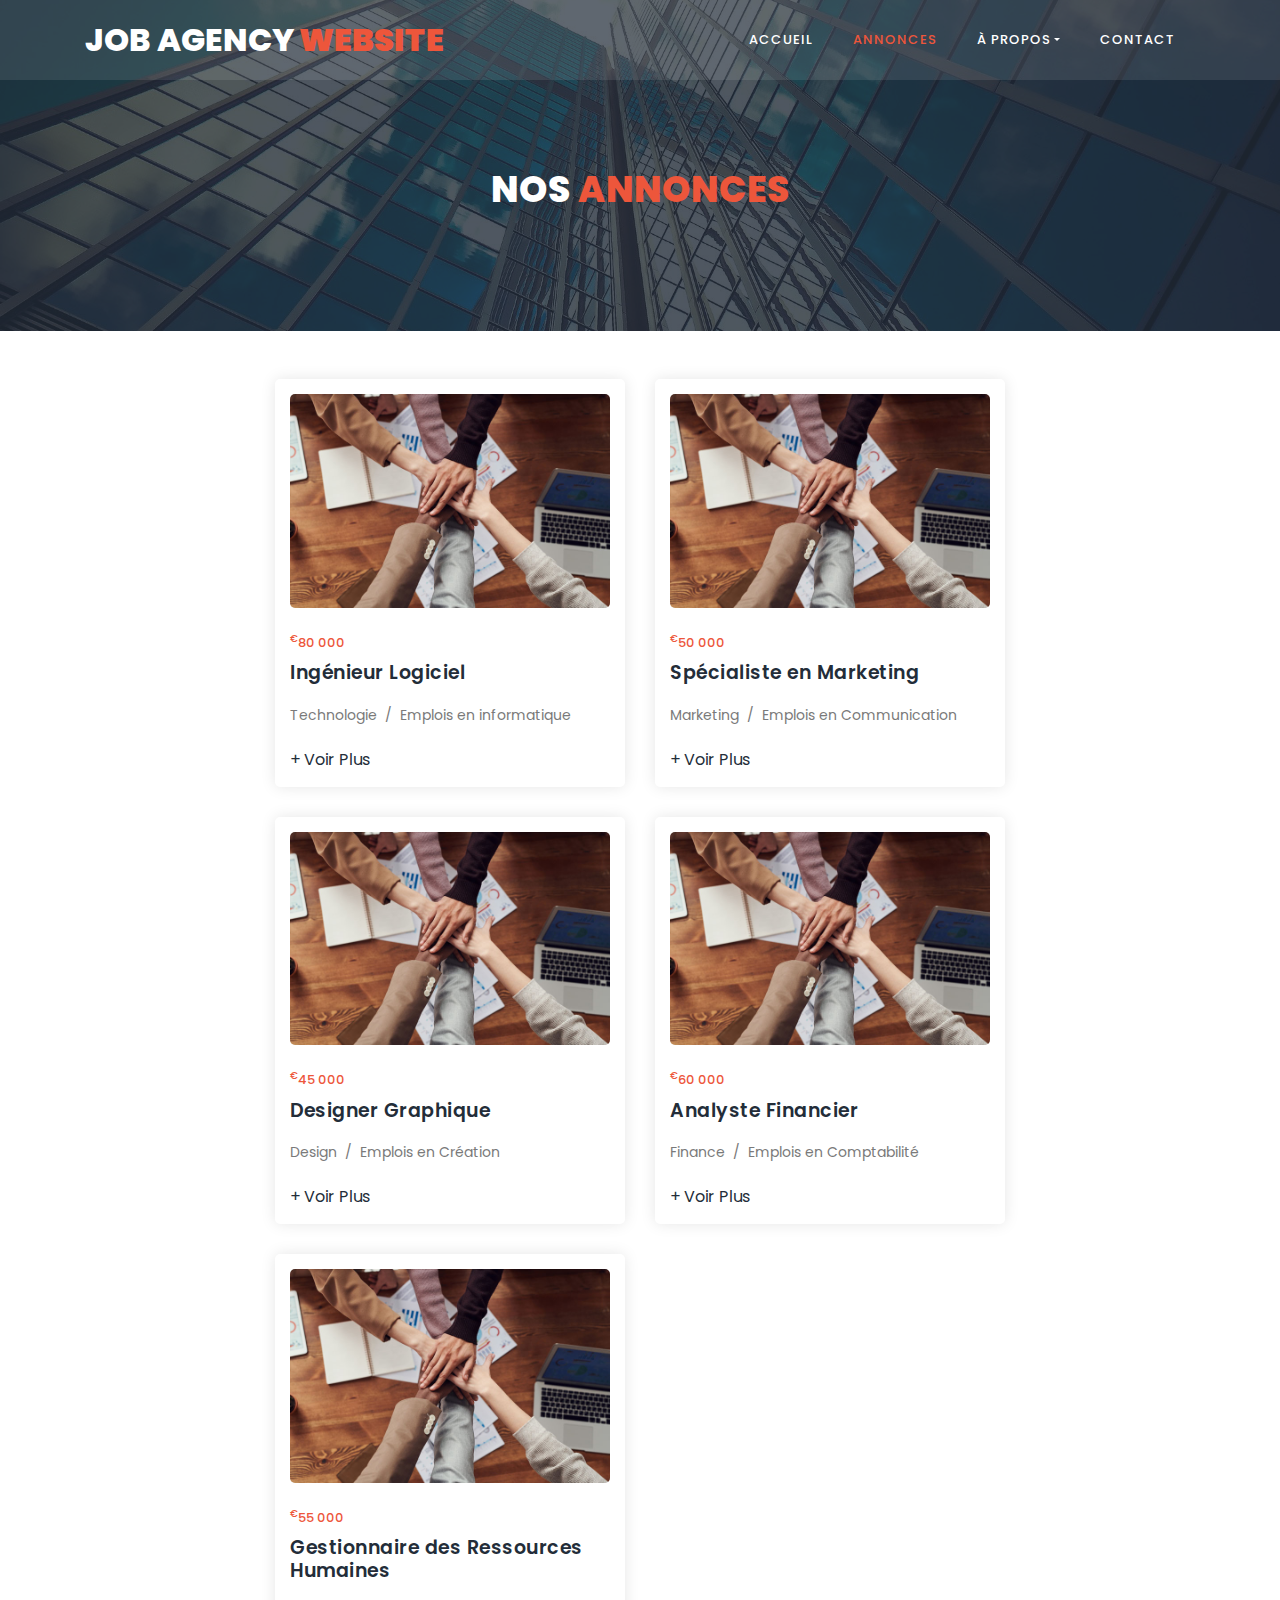
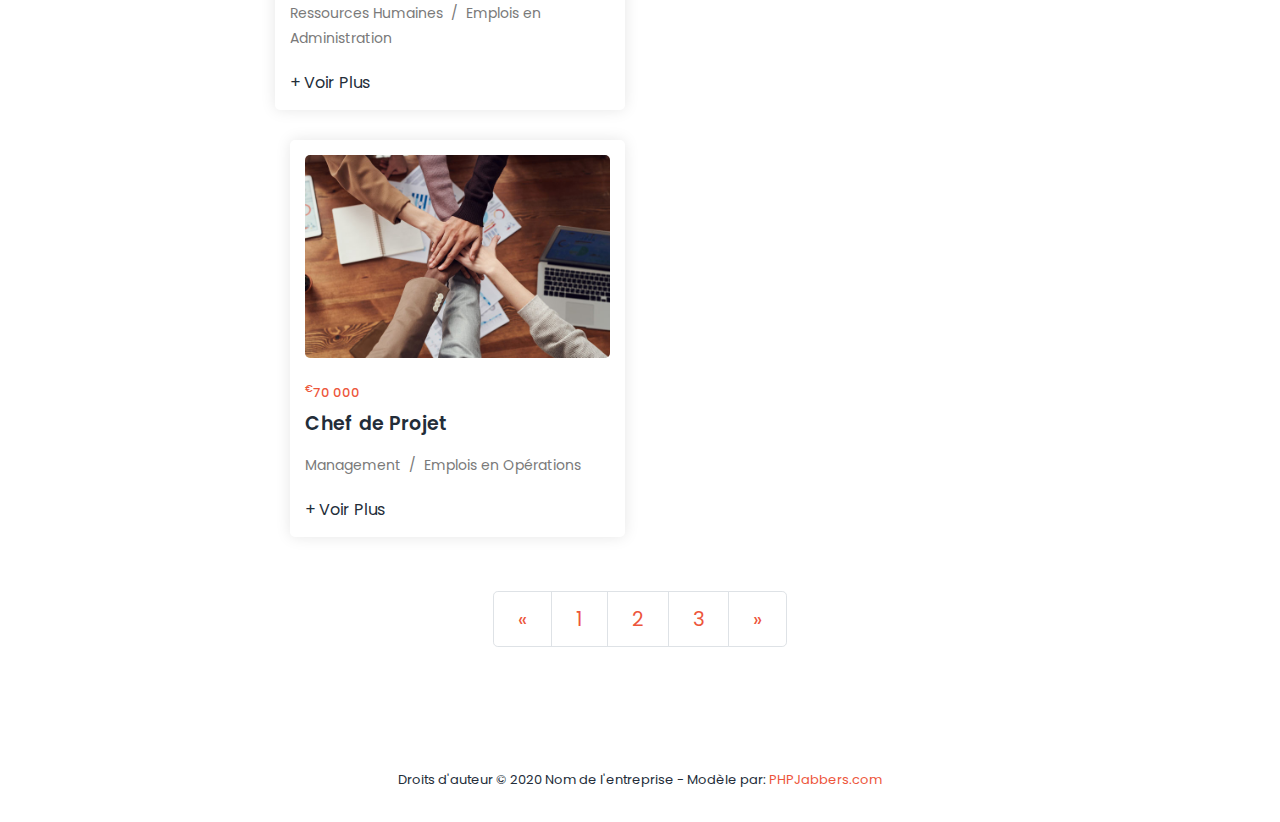
<file: jobs.html>
<!DOCTYPE html>
<html lang="fr">

<head>

    <meta charset="utf-8">
    <meta name="viewport" content="width=device-width, initial-scale=1, shrink-to-fit=no">
    <meta name="description" content="">
    <meta name="author" content="">
    <link href="https://fonts.googleapis.com/css?family=Poppins:100,100i,200,200i,300,300i,400,400i,500,500i,600,600i,700,700i,800,800i,900,900i&display=swap" rel="stylesheet">

    <title>PHPJabbers.com | Modèle de site Web d'agence d'emploi gratuit</title>

    <link rel="stylesheet" type="text/css" href="assets/css/bootstrap.min.css">

    <link rel="stylesheet" type="text/css" href="assets/css/font-awesome.css">

    <link rel="stylesheet" href="assets/css/style.css">

</head>

<body>

    <!-- ***** Preloader Start ***** -->
    <div id="js-preloader" class="js-preloader">
        <div class="preloader-inner">
            <span class="dot"></span>
            <div class="dots">
                <span></span>
                <span></span>
                <span></span>
            </div>
        </div>
    </div>
    <!-- ***** Preloader End ***** -->


    <!-- ***** Header Area Start ***** -->
    <header class="header-area header-sticky">
        <div class="container">
            <div class="row">
                <div class="col-12">
                    <nav class="main-nav">
                        <!-- ***** Logo Start ***** -->
                        <a href="index.html" class="logo">Job Agency<em> Website</em></a>
                        <!-- ***** Logo End ***** -->
                        <!-- ***** Menu Start ***** -->
                        <ul class="nav">
                            <li><a href="index.html">Accueil</a></li>
                            <li><a href="jobs.html" class="active">Annonces</a></li>
                            <li class="dropdown">
                                <a class="dropdown-toggle" data-toggle="dropdown" href="#" role="button" aria-haspopup="true" aria-expanded="false">À propos</a>

                                <div class="dropdown-menu">
                                    <a class="dropdown-item" href="about.html">A propos</a>
                                    <a class="dropdown-item" href="team.html">Équipe</a>
                                    <a class="dropdown-item" href="blog.html">Blog</a>
                                    <a class="dropdown-item" href="testimonials.html">Témoignages</a>
                                    <a class="dropdown-item" href="terms.html">Conditions</a>
                                </div>
                            </li>
                            <li><a href="contact.html">Contact</a></li>
                        </ul>
                        <a class='menu-trigger'>
                            <span>Menu</span>
                        </a>
                        <!-- ***** Menu End ***** -->
                    </nav>
                </div>
            </div>
        </div>
    </header>
    <!-- ***** Header Area End ***** -->

    <!-- ***** Call to Action Start ***** -->
    <section class="section section-bg" id="call-to-action" style="background-image: url(assets/images/banner-image-1-1920x500.jpg)">
        <div class="container">
            <div class="row">
                <div class="col-lg-10 offset-lg-1">
                    <div class="cta-content">
                        <br>
                        <br>
                        <h2>Nos <em>Annonces</em></h2>

                    </div>
                </div>
            </div>
        </div>
    </section>
    <!-- ***** Call to Action End ***** -->

    <!-- ***** Fleet Starts ***** -->
    <section class="section" id="trainers">
        <div class="container">
            <br>
            <br>

            <div class="row justify-content-center">
                <div class="col-lg-8">
                    <div class="row">
                        <div class="col-md-6">
                            <div class="trainer-item">
                                <div class="image-thumb">
                                    <img src="assets/images/product-6-720x480.jpg" alt="">
                                </div>
                                <div class="down-content">
                                    <span> <sup>€</sup>80 000 </span>

                                    <h4>Ingénieur Logiciel</h4>

                                    <p>Technologie &nbsp;/&nbsp; Emplois en informatique</p>

                                    <ul class="social-icons">
                                        <li><a href="job-details.html">+ Voir Plus</a></li>
                                    </ul>
                                </div>
                            </div>
                        </div>
                        <div class="col-md-6">
                            <div class="trainer-item">
                                <div class="image-thumb">
                                    <img src="assets/images/product-6-720x480.jpg" alt="">
                                </div>
                                <div class="down-content">
                                    <span> <sup>€</sup>50 000 </span>

                                    <h4>Spécialiste en Marketing</h4>

                                    <p>Marketing &nbsp;/&nbsp; Emplois en Communication</p>

                                    <ul class="social-icons">
                                        <li><a href="job-details.html">+ Voir Plus</a></li>
                                    </ul>
                                </div>
                            </div>
                        </div>
                        <div class="col-md-6">
                            <div class="trainer-item">
                                <div class="image-thumb">
                                    <img src="assets/images/product-6-720x480.jpg" alt="">
                                </div>
                                <div class="down-content">
                                    <span> <sup>€</sup>45 000 </span>

                                    <h4>Designer Graphique</h4>

                                    <p>Design &nbsp;/&nbsp; Emplois en Création</p>

                                    <ul class="social-icons">
                                        <li><a href="job-details.html">+ Voir Plus</a></li>
                                    </ul>
                                </div>
                            </div>
                        </div>
                        <div class="col-md-6">
                            <div class="trainer-item">
                                <div class="image-thumb">
                                    <img src="assets/images/product-6-720x480.jpg" alt="">
                                </div>
                                <div class="down-content">
                                    <span> <sup>€</sup>60 000 </span>

                                    <h4>Analyste Financier</h4>

                                    <p>Finance &nbsp;/&nbsp; Emplois en Comptabilité</p>

                                    <ul class="social-icons">
                                        <li><a href="job-details.html">+ Voir Plus</a></li>
                                    </ul>
                                </div>
                            </div>
                        </div>
                        <div class="col-md-6">
                            <div class="trainer-item">
                                <div class="image-thumb">
                                    <img src="assets/images/product-6-720x480.jpg" alt="">
                                </div
                                <div class="down-content">
                                    <span> <sup>€</sup>55 000 </span>

                                    <h4>Gestionnaire des Ressources Humaines</h4>

                                    <p>Ressources Humaines &nbsp;/&nbsp; Emplois en Administration</p>

                                    <ul class="social-icons">
                                        <li><a href="job-details.html">+ Voir Plus</a></li>
                                    </ul>
                                </div>
                            </div>
                        </div>
                        <div class="col-md-6">
                            <div class="trainer-item">
                                <div class="image-thumb">
                                    <img src="assets/images/product-6-720x480.jpg" alt="">
                                </div>
                                <div class="down-content">
                                    <span> <sup>€</sup>70 000 </span>

                                    <h4>Chef de Projet</h4>

                                    <p>Management &nbsp;/&nbsp; Emplois en Opérations</p>

                                    <ul class="social-icons">
                                        <li><a href="job-details.html">+ Voir Plus</a></li>
                                    </ul>
                                </div>
                            </div>
                        </div>
                    </div>
                </div>
            </div>

            <br>
                
            <nav>
              <ul class="pagination pagination-lg justify-content-center">
                <li class="page-item">
                  <a class="page-link" href="#" aria-label="Previous">
                    <span aria-hidden="true">&laquo;</span>
                    <span class="sr-only">Précédent</span>
                  </a>
                </li>
                <li class="page-item"><a class="page-link" href="#">1</a></li>
                <li class="page-item"><a class="page-link" href="#">2</a></li>
                <li class="page-item"><a class="page-link" href="#">3</a></li>
                <li class="page-item">
                  <a class="page-link" href="#" aria-label="Suivant">
                    <span aria-hidden="true">&raquo;</span>
                    <span class="sr-only">Suivant</span>
                  </a>
                </li>
              </ul>
            </nav>

        </div>
    </section>
    <!-- ***** Fleet Ends ***** -->


    <!-- ***** Footer Start ***** -->
    <footer>
        <div class="container">
            <div class="row">
                <div class="col-lg-12">
                    <p>
                        Droits d'auteur © 2020 Nom de l'entreprise
                        - Modèle par: <a href="https://www.phpjabbers.com">PHPJabbers.com</a>
                    </p>
                </div>
            </div>
        </div>
    </footer>

       <!-- jQuery -->
       <script src="assets/js/jquery-2.1.0.min.js"></script>

       <!-- Bootstrap -->
       <script src="assets/js/popper.js"></script>
       <script src="assets/js/bootstrap.min.js"></script>
   
       <!-- Plugins -->
       <script src="assets/js/scrollreveal.min.js"></script>
       <script src="assets/js/waypoints.min.js"></script>
       <script src="assets/js/jquery.counterup.min.js"></script>
       <script src="assets/js/imgfix.min.js"></script> 
       <script src="assets/js/mixitup.js"></script> 
       <script src="assets/js/accordions.js"></script>
       
       <!-- Global Init -->
       <script src="assets/js/custom.js"></script>
   
   </body>
   </html>
</file>
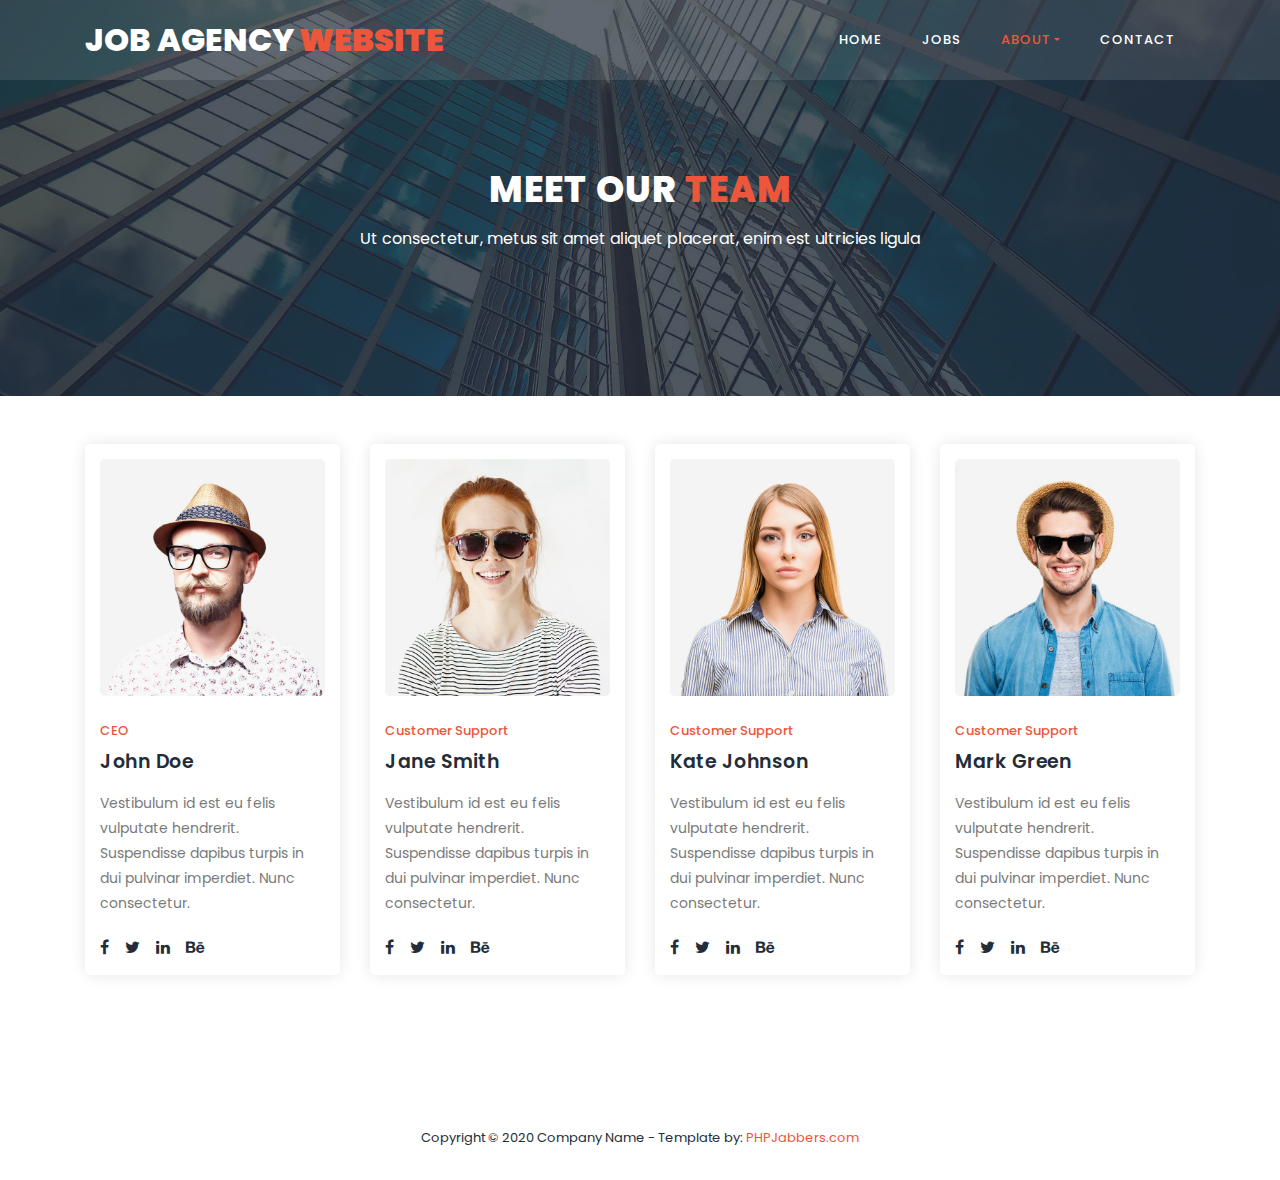
<file: team.html>
<!DOCTYPE html>
<html lang="en">

  <head>

    <meta charset="utf-8">
    <meta name="viewport" content="width=device-width, initial-scale=1, shrink-to-fit=no">
    <meta name="description" content="">
    <meta name="author" content="">
    <link href="https://fonts.googleapis.com/css?family=Poppins:100,100i,200,200i,300,300i,400,400i,500,500i,600,600i,700,700i,800,800i,900,900i&display=swap" rel="stylesheet">

    <title>PHPJabbers.com | Free Job Agency Website Template</title>

    <link rel="stylesheet" type="text/css" href="assets/css/bootstrap.min.css">

    <link rel="stylesheet" type="text/css" href="assets/css/font-awesome.css">

    <link rel="stylesheet" href="assets/css/style.css">

    </head>
    
    <body>
    
    <!-- ***** Preloader Start ***** -->
    <div id="js-preloader" class="js-preloader">
      <div class="preloader-inner">
        <span class="dot"></span>
        <div class="dots">
          <span></span>
          <span></span>
          <span></span>
        </div>
      </div>
    </div>
    <!-- ***** Preloader End ***** -->
    
    
    <!-- ***** Header Area Start ***** -->
    <header class="header-area header-sticky">
        <div class="container">
            <div class="row">
                <div class="col-12">
                    <nav class="main-nav">
                        <!-- ***** Logo Start ***** -->
                        <a href="index.html" class="logo">Job Agency<em> Website</em></a>
                        <!-- ***** Logo End ***** -->
                        <!-- ***** Menu Start ***** -->
                        <ul class="nav">
                            <li><a href="index.html">Home</a></li>
                            <li><a href="jobs.html">Jobs</a></li>
                            <li class="dropdown">
                                <a class="dropdown-toggle active" data-toggle="dropdown" href="#" role="button" aria-haspopup="true" aria-expanded="false">About</a>
                              
                                <div class="dropdown-menu">
                                    <a class="dropdown-item" href="about.html">About Us</a>
                                    <a class="dropdown-item active" href="team.html">Team</a>
                                    <a class="dropdown-item" href="blog.html">Blog</a>
                                    <a class="dropdown-item" href="testimonials.html">Testimonials</a>
                                    <a class="dropdown-item" href="terms.html">Terms</a>
                                </div>
                            </li>
                            <li><a href="contact.html">Contact</a></li> 
                        </ul>        
                        <a class='menu-trigger'>
                            <span>Menu</span>
                        </a>
                        <!-- ***** Menu End ***** -->
                    </nav>
                </div>
            </div>
        </div>
    </header>
    <!-- ***** Header Area End ***** -->

    <section class="section section-bg" id="call-to-action" style="background-image: url(assets/images/banner-image-1-1920x500.jpg)">
        <div class="container">
            <div class="row">
                <div class="col-lg-10 offset-lg-1">
                    <div class="cta-content">
                        <br>
                        <br>
                        <h2>Meet our <em>Team</em></h2>
                        <p>Ut consectetur, metus sit amet aliquet placerat, enim est ultricies ligula</p>
                    </div>
                </div>
            </div>
        </div>
    </section>

    <section class="section" id="trainers">
        <div class="container">
            <br>
            <br>
            <div class="row">
                <div class="col-md-3 col-sm-6">
                    <div class="trainer-item">
                        <div class="image-thumb">
                            <img src="assets/images/team-image-1-646x680.jpg" alt="">
                        </div>
                        <div class="down-content">
                            <span>CEO</span>
                            <h4>John Doe</h4>
                            <p>Vestibulum id est eu felis vulputate hendrerit. Suspendisse dapibus turpis in dui pulvinar imperdiet. Nunc consectetur.</p>
                            <ul class="social-icons">
                                <li><a href="#"><i class="fa fa-facebook"></i></a></li>
                                <li><a href="#"><i class="fa fa-twitter"></i></a></li>
                                <li><a href="#"><i class="fa fa-linkedin"></i></a></li>
                                <li><a href="#"><i class="fa fa-behance"></i></a></li>
                            </ul>
                        </div>
                    </div>
                </div>
                <div class="col-md-3 col-sm-6">
                    <div class="trainer-item">
                        <div class="image-thumb">
                            <img src="assets/images/team-image-2-646x680.jpg" alt="">
                        </div>
                        <div class="down-content">
                            <span>Customer Support</span>
                            <h4>Jane Smith</h4>
                            <p>Vestibulum id est eu felis vulputate hendrerit. Suspendisse dapibus turpis in dui pulvinar imperdiet. Nunc consectetur.</p>
                            <ul class="social-icons">
                                <li><a href="#"><i class="fa fa-facebook"></i></a></li>
                                <li><a href="#"><i class="fa fa-twitter"></i></a></li>
                                <li><a href="#"><i class="fa fa-linkedin"></i></a></li>
                                <li><a href="#"><i class="fa fa-behance"></i></a></li>
                            </ul>
                        </div>
                    </div>
                </div>
                <div class="col-md-3 col-sm-6">
                    <div class="trainer-item">
                        <div class="image-thumb">
                            <img src="assets/images/team-image-3-646x680.jpg" alt="">
                        </div>
                        <div class="down-content">
                            <span>Customer Support</span>
                            <h4>Kate Johnson</h4>
                            <p>Vestibulum id est eu felis vulputate hendrerit. Suspendisse dapibus turpis in dui pulvinar imperdiet. Nunc consectetur.</p>
                            <ul class="social-icons">
                                <li><a href="#"><i class="fa fa-facebook"></i></a></li>
                                <li><a href="#"><i class="fa fa-twitter"></i></a></li>
                                <li><a href="#"><i class="fa fa-linkedin"></i></a></li>
                                <li><a href="#"><i class="fa fa-behance"></i></a></li>
                            </ul>
                        </div>
                    </div>
                </div>

                <div class="col-md-3 col-sm-6">
                    <div class="trainer-item">
                        <div class="image-thumb">
                            <img src="assets/images/team-image-4-646x680.jpg" alt="">
                        </div>
                        <div class="down-content">
                            <span>Customer Support</span>
                            <h4>Mark Green</h4>
                            <p>Vestibulum id est eu felis vulputate hendrerit. Suspendisse dapibus turpis in dui pulvinar imperdiet. Nunc consectetur.</p>
                            <ul class="social-icons">
                                <li><a href="#"><i class="fa fa-facebook"></i></a></li>
                                <li><a href="#"><i class="fa fa-twitter"></i></a></li>
                                <li><a href="#"><i class="fa fa-linkedin"></i></a></li>
                                <li><a href="#"><i class="fa fa-behance"></i></a></li>
                            </ul>
                        </div>
                    </div>
                </div>
            </div>
        </div>
    </section>

    <!-- ***** Footer Start ***** -->
    <footer>
        <div class="container">
            <div class="row">
                <div class="col-lg-12">
                    <p>
                        Copyright © 2020 Company Name
                        - Template by: <a href="https://www.phpjabbers.com/">PHPJabbers.com</a>
                    </p>
                </div>
            </div>
        </div>
    </footer>

    <!-- jQuery -->
    <script src="assets/js/jquery-2.1.0.min.js"></script>

    <!-- Bootstrap -->
    <script src="assets/js/popper.js"></script>
    <script src="assets/js/bootstrap.min.js"></script>

    <!-- Plugins -->
    <script src="assets/js/scrollreveal.min.js"></script>
    <script src="assets/js/waypoints.min.js"></script>
    <script src="assets/js/jquery.counterup.min.js"></script>
    <script src="assets/js/imgfix.min.js"></script> 
    <script src="assets/js/mixitup.js"></script> 
    <script src="assets/js/accordions.js"></script>
    
    <!-- Global Init -->
    <script src="assets/js/custom.js"></script>

  </body>
</html>
</file>
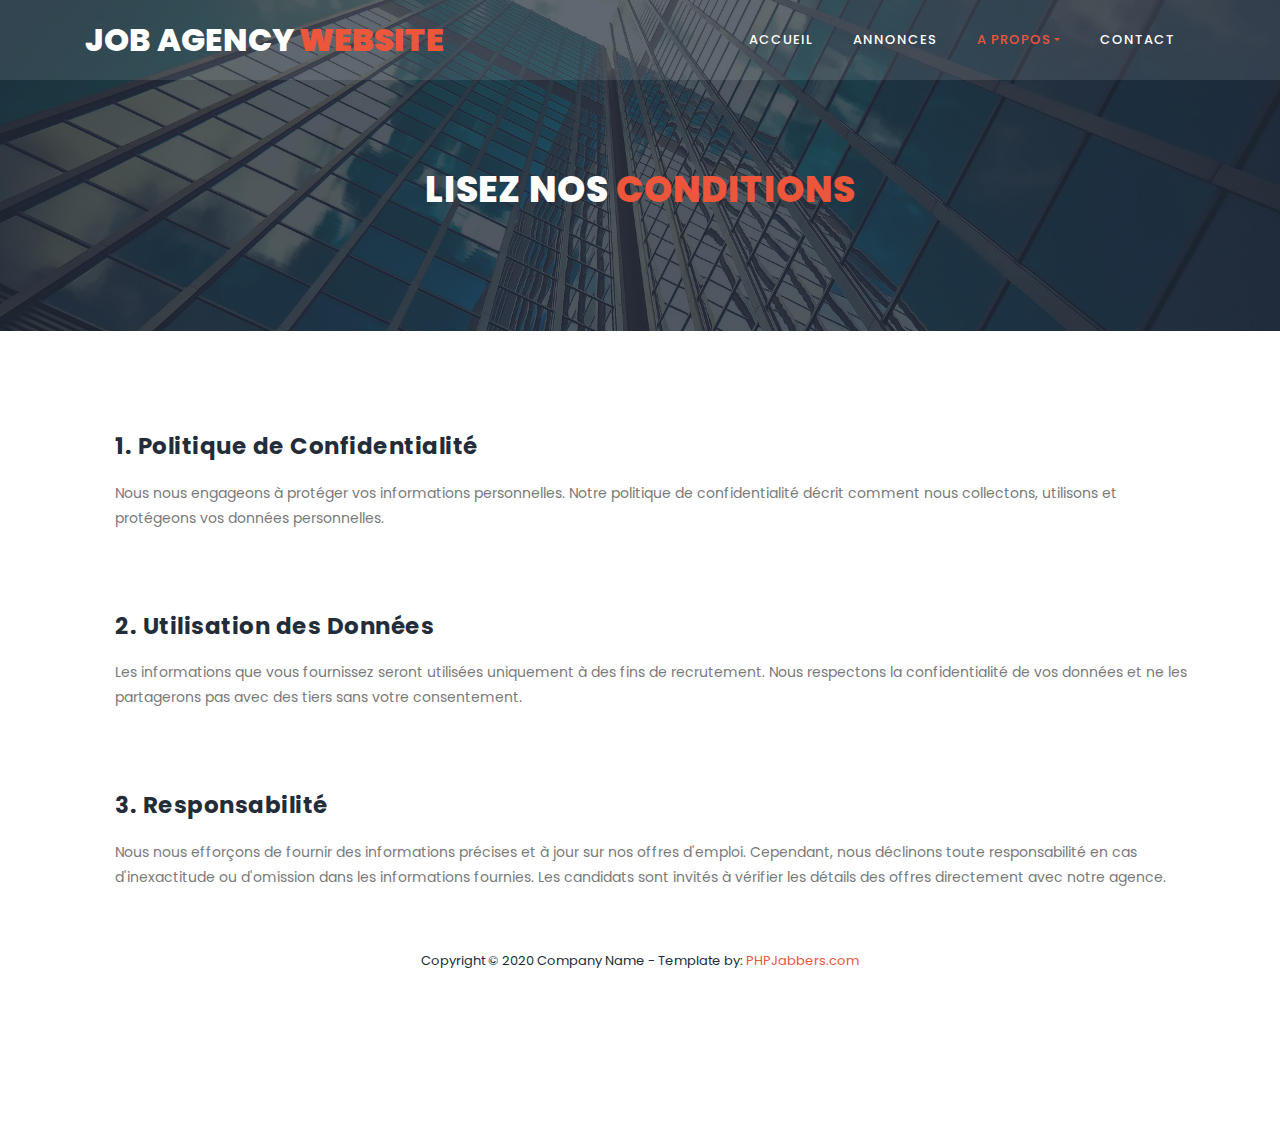
<file: terms.html>
<!DOCTYPE html>
<html lang="en">

  <head>

    <meta charset="utf-8">
    <meta name="viewport" content="width=device-width, initial-scale=1, shrink-to-fit=no">
    <meta name="description" content="">
    <meta name="author" content="">
    <link href="https://fonts.googleapis.com/css?family=Poppins:100,100i,200,200i,300,300i,400,400i,500,500i,600,600i,700,700i,800,800i,900,900i&display=swap" rel="stylesheet">

    <title>PHPJabbers.com | Free Job Agency Website Template</title>

    <link rel="stylesheet" type="text/css" href="assets/css/bootstrap.min.css">

    <link rel="stylesheet" type="text/css" href="assets/css/font-awesome.css">

    <link rel="stylesheet" href="assets/css/style.css">

    </head>
    
    <body>
    
    <!-- ***** Preloader Start ***** -->
    <div id="js-preloader" class="js-preloader">
      <div class="preloader-inner">
        <span class="dot"></span>
        <div class="dots">
          <span></span>
          <span></span>
          <span></span>
        </div>
      </div>
    </div>
    <!-- ***** Preloader End ***** -->
    
    
    <!-- ***** Header Area Start ***** -->
    <header class="header-area header-sticky">
        <div class="container">
            <div class="row">
                <div class="col-12">
                    <nav class="main-nav">
                        <!-- ***** Logo Start ***** -->
                        <a href="index.html" class="logo">Job Agency<em> Website</em></a>
                        <!-- ***** Logo End ***** -->
                        <!-- ***** Menu Start ***** -->
                        <ul class="nav">
                            <li><a href="index.html">Accueil</a></li>
                            <li><a href="jobs.html">Annonces</a></li>
                            <li class="dropdown">
                                <a class="dropdown-toggle active" data-toggle="dropdown" href="#" role="button" aria-haspopup="true" aria-expanded="false">A propos</a>
                              
                                <div class="dropdown-menu">
                                    <a class="dropdown-item" href="about.html">A propos</a>
                                    <a class="dropdown-item" href="team.html">Team</a>
                                    <a class="dropdown-item" href="blog.html">Blog</a>
                                    <a class="dropdown-item" href="testimonials.html">Testimonials</a>
                                    <a class="dropdown-item active" href="terms.html">Terms</a>
                                </div>
                            </li>
                            <li><a href="contact.html">Contact</a></li> 
                        </ul>        
                        <a class='menu-trigger'>
                            <span>Menu</span>
                        </a>
                        <!-- ***** Menu End ***** -->
                    </nav>
                </div>
            </div>
        </div>
    </header>
    <!-- ***** Header Area End ***** -->

    <section class="section section-bg" id="call-to-action" style="background-image: url(assets/images/banner-image-1-1920x500.jpg)">
        <div class="container">
            <div class="row">
                <div class="col-lg-10 offset-lg-1">
                    <div class="cta-content">
                        <br>
                        <br>
                        <h2>Lisez nos <em>Conditions</em></h2>
                       
                    </div>
                </div>
            </div>
        </div>
    </section>

    <!-- ***** Our Classes Start ***** -->
    <section class="section" id="our-classes">
        <div class="container">
            <br>
            <br>
            <br>
          
            <section class='tabs-content'>
                <article>
                    <h4>1. Politique de Confidentialité</h4>
                    <p>Nous nous engageons à protéger vos informations personnelles. Notre politique de confidentialité décrit comment nous collectons, utilisons et protégeons vos données personnelles.</p>
            
                    <br>
            
                    <h4>2. Utilisation des Données</h4>
                    <p>Les informations que vous fournissez seront utilisées uniquement à des fins de recrutement. Nous respectons la confidentialité de vos données et ne les partagerons pas avec des tiers sans votre consentement.</p>
            
                    <br>
            
                    
            
                    
            
                    <h4>3. Responsabilité</h4>
                    <p>Nous nous efforçons de fournir des informations précises et à jour sur nos offres d'emploi. Cependant, nous déclinons toute responsabilité en cas d'inexactitude ou d'omission dans les informations fournies. Les candidats sont invités à vérifier les détails des offres directement avec notre agence.</p>
                </article>
            </section>
            
    <!-- ***** Our Classes End ***** -->

    <!-- ***** Footer Start ***** -->
    <footer>
        <div class="container">
            <div class="row">
                <div class="col-lg-12">
                    <p>
                        Copyright © 2020 Company Name
                        - Template by: <a href="https://www.phpjabbers.com/">PHPJabbers.com</a>
                    </p>
                </div>
            </div>
        </div>
    </footer>

    <!-- jQuery -->
    <script src="assets/js/jquery-2.1.0.min.js"></script>

    <!-- Bootstrap -->
    <script src="assets/js/popper.js"></script>
    <script src="assets/js/bootstrap.min.js"></script>

    <!-- Plugins -->
    <script src="assets/js/scrollreveal.min.js"></script>
    <script src="assets/js/waypoints.min.js"></script>
    <script src="assets/js/jquery.counterup.min.js"></script>
    <script src="assets/js/imgfix.min.js"></script> 
    <script src="assets/js/mixitup.js"></script> 
    <script src="assets/js/accordions.js"></script>
    
    <!-- Global Init -->
    <script src="assets/js/custom.js"></script>

  </body>
</html>
</file>
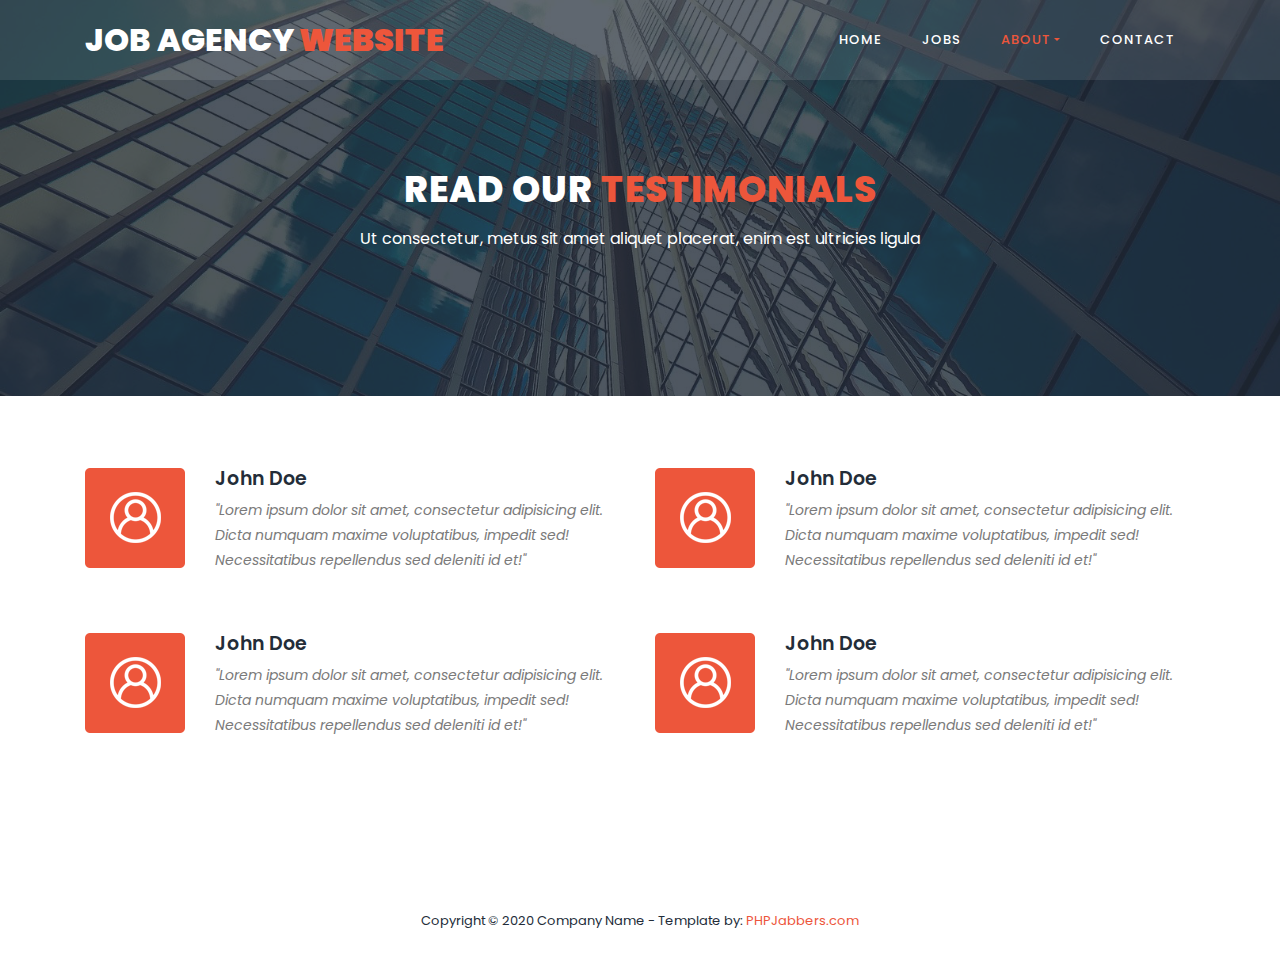
<file: testimonials.html>
<!DOCTYPE html>
<html lang="en">

  <head>

    <meta charset="utf-8">
    <meta name="viewport" content="width=device-width, initial-scale=1, shrink-to-fit=no">
    <meta name="description" content="">
    <meta name="author" content="">
    <link href="https://fonts.googleapis.com/css?family=Poppins:100,100i,200,200i,300,300i,400,400i,500,500i,600,600i,700,700i,800,800i,900,900i&display=swap" rel="stylesheet">

    <title>PHPJabbers.com | Free Job Agency Website Template</title>

    <link rel="stylesheet" type="text/css" href="assets/css/bootstrap.min.css">

    <link rel="stylesheet" type="text/css" href="assets/css/font-awesome.css">

    <link rel="stylesheet" href="assets/css/style.css">

    </head>
    
    <body>
    
    <!-- ***** Preloader Start ***** -->
    <div id="js-preloader" class="js-preloader">
      <div class="preloader-inner">
        <span class="dot"></span>
        <div class="dots">
          <span></span>
          <span></span>
          <span></span>
        </div>
      </div>
    </div>
    <!-- ***** Preloader End ***** -->
    
    
    <!-- ***** Header Area Start ***** -->
    <header class="header-area header-sticky">
        <div class="container">
            <div class="row">
                <div class="col-12">
                    <nav class="main-nav">
                        <!-- ***** Logo Start ***** -->
                        <a href="index.html" class="logo">Job Agency<em> Website</em></a>
                        <!-- ***** Logo End ***** -->
                        <!-- ***** Menu Start ***** -->
                        <ul class="nav">
                            <li><a href="index.html">Home</a></li>
                            <li><a href="jobs.html">Jobs</a></li>
                            <li class="dropdown">
                                <a class="dropdown-toggle active" data-toggle="dropdown" href="#" role="button" aria-haspopup="true" aria-expanded="false">About</a>
                              
                                <div class="dropdown-menu">
                                    <a class="dropdown-item" href="about.html">About Us</a>
                                    <a class="dropdown-item" href="team.html">Team</a>
                                    <a class="dropdown-item" href="blog.html">Blog</a>
                                    <a class="dropdown-item active" href="testimonials.html">Testimonials</a>
                                    <a class="dropdown-item" href="terms.html">Terms</a>
                                </div>
                            </li>
                            <li><a href="contact.html">Contact</a></li> 
                        </ul>        
                        <a class='menu-trigger'>
                            <span>Menu</span>
                        </a>
                        <!-- ***** Menu End ***** -->
                    </nav>
                </div>
            </div>
        </div>
    </header>
    <!-- ***** Header Area End ***** -->

    <section class="section section-bg" id="call-to-action" style="background-image: url(assets/images/banner-image-1-1920x500.jpg)">
        <div class="container">
            <div class="row">
                <div class="col-lg-10 offset-lg-1">
                    <div class="cta-content">
                        <br>
                        <br>
                        <h2>Read our <em>Testimonials</em></h2>
                        <p>Ut consectetur, metus sit amet aliquet placerat, enim est ultricies ligula</p>
                    </div>
                </div>
            </div>
        </div>
    </section>

     <!-- ***** Testimonials Item Start ***** -->
    <section class="section" id="features">
        <div class="container">
            <br>
            <br>
            <br>
            <div class="row">
                <div class="col-lg-6">
                    <ul class="features-items">
                        <li class="feature-item">
                            <div class="left-icon">
                                <img src="assets/images/features-first-icon.png" alt="First One">
                            </div>
                            <div class="right-content">
                                <h4>John Doe</h4>
                                <p><em>"Lorem ipsum dolor sit amet, consectetur adipisicing elit. Dicta numquam maxime voluptatibus, impedit sed! Necessitatibus repellendus sed deleniti id et!"</em></p>
                            </div>
                        </li>
                        <li class="feature-item">
                            <div class="left-icon">
                                <img src="assets/images/features-first-icon.png" alt="second one">
                            </div>
                            <div class="right-content">
                                <h4>John Doe</h4>
                                <p><em>"Lorem ipsum dolor sit amet, consectetur adipisicing elit. Dicta numquam maxime voluptatibus, impedit sed! Necessitatibus repellendus sed deleniti id et!"</em></p>
                            </div>
                        </li>
                    </ul>
                </div>
                <div class="col-lg-6">
                    <ul class="features-items">
                        <li class="feature-item">
                            <div class="left-icon">
                                <img src="assets/images/features-first-icon.png" alt="fourth muscle">
                            </div>
                            <div class="right-content">
                                <h4>John Doe</h4>
                                <p><em>"Lorem ipsum dolor sit amet, consectetur adipisicing elit. Dicta numquam maxime voluptatibus, impedit sed! Necessitatibus repellendus sed deleniti id et!"</em></p>
                            </div>
                        </li>
                        <li class="feature-item">
                            <div class="left-icon">
                                <img src="assets/images/features-first-icon.png" alt="training fifth">
                            </div>
                            <div class="right-content">
                                <h4>John Doe</h4>
                                <p><em>"Lorem ipsum dolor sit amet, consectetur adipisicing elit. Dicta numquam maxime voluptatibus, impedit sed! Necessitatibus repellendus sed deleniti id et!"</em></p>
                            </div>
                        </li>
                    </ul>
                </div>
            </div>
        </div>
    </section>
    <!-- ***** Testimonials Item End ***** -->

    <!-- ***** Footer Start ***** -->
    <footer>
        <div class="container">
            <div class="row">
                <div class="col-lg-12">
                    <p>
                        Copyright © 2020 Company Name
                        - Template by: <a href="https://www.phpjabbers.com/">PHPJabbers.com</a>
                    </p>
                </div>
            </div>
        </div>
    </footer>

    <!-- jQuery -->
    <script src="assets/js/jquery-2.1.0.min.js"></script>

    <!-- Bootstrap -->
    <script src="assets/js/popper.js"></script>
    <script src="assets/js/bootstrap.min.js"></script>

    <!-- Plugins -->
    <script src="assets/js/scrollreveal.min.js"></script>
    <script src="assets/js/waypoints.min.js"></script>
    <script src="assets/js/jquery.counterup.min.js"></script>
    <script src="assets/js/imgfix.min.js"></script> 
    <script src="assets/js/mixitup.js"></script> 
    <script src="assets/js/accordions.js"></script>
    
    <!-- Global Init -->
    <script src="assets/js/custom.js"></script>

  </body>
</html>
</file>
<file: assets/css/style.css>
@import url("https://fonts.googleapis.com/css?family=Poppins:100,100i,200,200i,300,300i,400,400i,500,500i,600,600i,700,700i,800,800i,900,900i");

html, body, div, span, applet, object, iframe, h1, h2, h3, h4, h5, h6, p, blockquote, div
pre, a, abbr, acronym, address, big, cite, code, del, dfn, em, font, img, ins, kbd, q,
s, samp, small, strike, strong, sub, sup, tt, var, b, u, i, center, dl, dt, dd, ol, ul, li,
figure, header, nav, section, article, aside, footer, figcaption {
  margin: 0;
  padding: 0;
  border: 0;
  outline: 0;
}

.clearfix:after {
  content: ".";
  display: block;
  clear: both;
  visibility: hidden;
  line-height: 0;
  height: 0;
}

.clearfix {
  display: inline-block;
}

html[xmlns] .clearfix {
  display: block;
}

* html .clearfix {
  height: 1%;
}

ul, li {
  padding: 0;
  margin: 0;
  list-style: none;
}

header, nav, section, article, aside, footer, hgroup {
  display: block;
}

* {
  box-sizing: border-box;
}

html, body {
  font-family: 'Poppins', sans-serif;
  font-weight: 400;
  background-color: #fff;
  font-size: 16px;
  -ms-text-size-adjust: 100%;
  -webkit-font-smoothing: antialiased;
  -moz-osx-font-smoothing: grayscale;
}

a {
  text-decoration: none !important;
}

h1, h2, h3, h4, h5, h6 {
  margin-top: 0px;
  margin-bottom: 0px;
}

ul {
  margin-bottom: 0px;
}

p {
  font-size: 14px;
  line-height: 25px;
  color: #7a7a7a;
}

/* 
---------------------------------------------
global styles
--------------------------------------------- 
*/
html,
body {
  background: #fff;
  font-family: 'Poppins', sans-serif;
}

::selection {
  background: #ed563b;
  color: #fff;
}

::-moz-selection {
  background: #ed563b;
  color: #fff;
}

@media (max-width: 991px) {
  html, body {
    overflow-x: hidden;
  }
  .mobile-top-fix {
    margin-top: 30px;
    margin-bottom: 0px;
  }
  .mobile-bottom-fix {
    margin-bottom: 30px;
  }
  .mobile-bottom-fix-big {
    margin-bottom: 60px;
  }
}

.section-heading {
  text-align: center;
  margin-top: 140px;
  margin-bottom: 80px;
}

.section-heading h2 {
  font-size: 28px;
  font-weight: 800;
  color: #232d39;
  text-transform: uppercase;
  letter-spacing: 0.5px;
  margin-top: 0px;
  margin-bottom: 0px;
}

.section-heading h2 em {
  font-style: normal;
  color: #ed563b;
}

.section-heading img {
  margin: 20px auto;
}

.dark-bg h2 {
  color: #fff;
}

.dark-bg p {
  color: #fff;
}

.main-button a {
  display: inline-block;
  font-size: 15px;
  padding: 12px 20px;
  background-color: #ed563b;
  color: #fff;
  text-align: center;
  font-weight: 400;
  text-transform: uppercase;
  transition: all .3s;
}

.main-button a:hover {
  background-color: #f9735b;
  color: #fff;
}


/* 
---------------------------------------------
header
--------------------------------------------- 
*/

.background-header {
  background: rgba(250,250,250,0.99) !important;
  height: 80px!important;
  position: fixed!important;
  top: 0px;
  left: 0px;
  right: 0px;
  box-shadow: 0px 0px 10px rgba(0,0,0,0.15)!important;
}

.background-header .logo,
.background-header .main-nav .nav li a {
  color: #232d39!important;
}

.background-header .main-nav .nav li:hover > a {
  color: #ed563b!important;
}

.background-header .nav li a.active {
  color: #ed563b!important;
}

.header-area {
  position: absolute;
  top: 0px;
  left: 0px;
  right: 0px;
  z-index: 100;
  height: 80px;
  background: rgba(250,250,250,0.1);
  -webkit-transition: all .5s ease 0s;
  -moz-transition: all .5s ease 0s;
  -o-transition: all .5s ease 0s;
  transition: all .5s ease 0s;
}

.header-area .main-nav {
  min-height: 80px;
  background: transparent;
}

.header-area .main-nav .logo {
  line-height: 80px;
  color: #fff;
  font-size: 32px;
  font-weight: 800;
  text-transform: uppercase;
  float: left;
  -webkit-transition: all 0.3s ease 0s;
  -moz-transition: all 0.3s ease 0s;
  -o-transition: all 0.3s ease 0s;
  transition: all 0.3s ease 0s;
}

.header-area .main-nav .logo em {
  font-style: normal;
  color: #ed563b;
  font-weight: 900;
}

.header-area .main-nav .nav {
  float: right;
  margin-top: 27px;
  margin-right: 0px;
  background-color: transparent;
  -webkit-transition: all 0.3s ease 0s;
  -moz-transition: all 0.3s ease 0s;
  -o-transition: all 0.3s ease 0s;
  transition: all 0.3s ease 0s;
  position: relative;
  z-index: 999;
}

.header-area .main-nav .nav li {
  padding-left: 20px;
  padding-right: 20px;
}

.header-area .main-nav .nav li a {
  display: block;
  font-weight: 500;
  font-size: 13px;
  color: #7a7a7a;
  text-transform: uppercase;
  -webkit-transition: all 0.3s ease 0s;
  -moz-transition: all 0.3s ease 0s;
  -o-transition: all 0.3s ease 0s;
  transition: all 0.3s ease 0s;
  height: 40px;
  line-height: 40px;
  border: transparent;
  letter-spacing: 1px;
}

.header-area .main-nav .nav li a {
  color: #fff;
}

.header-area .main-nav .nav li:hover > a,
.header-area .main-nav .nav li > a.active {
  color: #ed563b!important;
  opacity: 1;
}

.background-header .main-nav .nav li:hover > a,
.background-header .main-nav .nav li > a.active {
  color: #ed563b!important;
  opacity: 1;
}

.header-area .main-nav .menu-trigger {
  cursor: pointer;
  display: block;
  position: absolute;
  top: 23px;
  width: 32px;
  height: 40px;
  text-indent: -9999em;
  z-index: 99;
  right: 40px;
  display: none;
}

.header-area .main-nav .menu-trigger span,
.header-area .main-nav .menu-trigger span:before,
.header-area .main-nav .menu-trigger span:after {
  -moz-transition: all 0.4s;
  -o-transition: all 0.4s;
  -webkit-transition: all 0.4s;
  transition: all 0.4s;
  background-color: #1e1e1e;
  display: block;
  position: absolute;
  width: 30px;
  height: 2px;
  left: 0;
}

.background-header .main-nav .menu-trigger span,
.background-header .main-nav .menu-trigger span:before,
.background-header .main-nav .menu-trigger span:after {
  background-color: #1e1e1e;
}

.header-area .main-nav .menu-trigger span:before,
.header-area .main-nav .menu-trigger span:after {
  -moz-transition: all 0.4s;
  -o-transition: all 0.4s;
  -webkit-transition: all 0.4s;
  transition: all 0.4s;
  background-color: #1e1e1e;
  display: block;
  position: absolute;
  width: 30px;
  height: 2px;
  left: 0;
  width: 75%;
}

.background-header .main-nav .menu-trigger span:before,
.background-header .main-nav .menu-trigger span:after {
  background-color: #1e1e1e;
}

.header-area .main-nav .menu-trigger span:before,
.header-area .main-nav .menu-trigger span:after {
  content: "";
}

.header-area .main-nav .menu-trigger span {
  top: 16px;
}

.header-area .main-nav .menu-trigger span:before {
  -moz-transform-origin: 33% 100%;
  -ms-transform-origin: 33% 100%;
  -webkit-transform-origin: 33% 100%;
  transform-origin: 33% 100%;
  top: -10px;
  z-index: 10;
}

.header-area .main-nav .menu-trigger span:after {
  -moz-transform-origin: 33% 0;
  -ms-transform-origin: 33% 0;
  -webkit-transform-origin: 33% 0;
  transform-origin: 33% 0;
  top: 10px;
}

.header-area .main-nav .menu-trigger.active span,
.header-area .main-nav .menu-trigger.active span:before,
.header-area .main-nav .menu-trigger.active span:after {
  background-color: transparent;
  width: 100%;
}

.header-area .main-nav .menu-trigger.active span:before {
  -moz-transform: translateY(6px) translateX(1px) rotate(45deg);
  -ms-transform: translateY(6px) translateX(1px) rotate(45deg);
  -webkit-transform: translateY(6px) translateX(1px) rotate(45deg);
  transform: translateY(6px) translateX(1px) rotate(45deg);
  background-color: #1e1e1e;
}

.background-header .main-nav .menu-trigger.active span:before {
  background-color: #1e1e1e;
}

.header-area .main-nav .menu-trigger.active span:after {
  -moz-transform: translateY(-6px) translateX(1px) rotate(-45deg);
  -ms-transform: translateY(-6px) translateX(1px) rotate(-45deg);
  -webkit-transform: translateY(-6px) translateX(1px) rotate(-45deg);
  transform: translateY(-6px) translateX(1px) rotate(-45deg);
  background-color: #1e1e1e;
}

.background-header .main-nav .menu-trigger.active span:after {
  background-color: #1e1e1e;
}

.header-area.header-sticky {
  min-height: 80px;
}

.header-area.header-sticky .nav {
  margin-top: 20px !important;
}

.header-area.header-sticky .nav li a.active {
  color: #ed563b;
}

@media (max-width: 1200px) {
  .header-area .main-nav .nav li {
    padding-left: 12px;
    padding-right: 12px;
  }
  .header-area .main-nav:before {
    display: none;
  }
}

@media (max-width: 767px) {
  .header-area .main-nav .logo {
    color: #1e1e1e;
  }
  .header-area.header-sticky .nav li a:hover,
  .header-area.header-sticky .nav li a.active {
    color: #ed563b!important;
    opacity: 1;
  }
  .header-area {
    background-color: #f7f7f7;
    padding: 0px 15px;
    height: 80px;
    box-shadow: none;
    text-align: center;
  }
  .header-area .container {
    padding: 0px;
  }
  .header-area .logo {
    margin-left: 30px;
  }
  .header-area .menu-trigger {
    display: block !important;
  }
  .header-area .main-nav {
    overflow: hidden;
  }
  .header-area .main-nav .nav {
    float: none;
    width: 100%;
    display: none;
    -webkit-transition: all 0s ease 0s;
    -moz-transition: all 0s ease 0s;
    -o-transition: all 0s ease 0s;
    transition: all 0s ease 0s;
    margin-left: 0px;
  }
  .header-area .main-nav .nav li:first-child {
    border-top: 1px solid #eee;
  }
  .header-area .main-nav .nav li:last-child {
    width: 100%;
    background-color: #ed563b;
    color: #fff;
  }

  .header-area.header-sticky .nav {
    margin-top: 80px !important;
  }
  .header-area .main-nav .nav li {
    width: 100%;
    background: #fff;
    border-bottom: 1px solid #eee;
    padding-left: 0px !important;
    padding-right: 0px !important;
  }
  .header-area .main-nav .nav li a {
    height: 50px !important;
    line-height: 50px !important;
    padding: 0px !important;
    border: none !important;
    background: #f7f7f7 !important;
    color: #232d39 !important;
  }
  .header-area .main-nav .nav li a:hover {
    background: #eee !important;
    color: #ed563b!important;
  }
  .header-area .main-nav .nav li.submenu ul {
    position: relative;
    visibility: inherit;
    opacity: 1;
    z-index: 1;
    transform: translateY(0%);
    transition-delay: 0s, 0s, 0.3s;
    top: 0px;
    width: 100%;
    box-shadow: none;
    height: 0px;
  }
  .header-area .main-nav .nav li.submenu ul li a {
    font-size: 12px;
    font-weight: 400;
  }
  .header-area .main-nav .nav li.submenu ul li a:hover:before {
    width: 0px;
  }
  .header-area .main-nav .nav li.submenu ul.active {
    height: auto !important;
  }
  .header-area .main-nav .nav li.submenu:after {
    color: #3B566E;
    right: 25px;
    font-size: 14px;
    top: 15px;
  }
  .header-area .main-nav .nav li.submenu:hover ul, .header-area .main-nav .nav li.submenu:focus ul {
    height: 0px;
  }
}

@media (min-width: 767px) {
  .header-area .main-nav .nav {
    display: flex !important;
  }
}


/* 
---------------------------------------------
banner
--------------------------------------------- 
*/

.main-banner {
  position: relative;
}

#bg-video {
    min-width: 100%;
    min-height: 100vh;
    max-width: 100%;
    max-height: 100vh;
    object-fit: cover;
    z-index: -1;
}

#bg-video::-webkit-media-controls {
    display: none !important;
}

.video-overlay {
    position: absolute;
    background-color: rgba(35,45,57,0.8);
    top: 0;
    left: 0;
    bottom: 7px;
    width: 100%;
}

.main-banner .caption {
  text-align: center;
  position: absolute;
  width: 80%;
  left: 50%;
  top: 50%;
  transform: translate(-50%,-50%);
}

.main-banner .caption h6 {
  margin-top: 0px;
  font-size: 18px;
  text-transform: uppercase;
  font-weight: 800;
  color: #fff;
  letter-spacing: 0.5px;
}

.main-banner .caption h2 {
  margin-top: 30px;
  margin-bottom: 25px;
  font-size: 84px;
  text-transform: uppercase;
  font-weight: 800;
  color: #fff;
  letter-spacing: 1px;
}

.main-banner .caption h2 em {
  font-style: normal;
  color: #ed563b;
  font-weight: 900;
}


/*
---------------------------------------------
features
---------------------------------------------
*/

#features {
  margin-bottom: 80px;
}

.feature-item {
  display: inline-block;
  margin-bottom: 60px;
}

.feature-item .left-icon img {
  float: left;
  margin-right: 30px;
}

.feature-item .right-content {
  display: inline;
}

.feature-item .right-content h4 {
  margin-top: 0px;
  margin-bottom:  7px;
  letter-spacing: 0.25px;
  color: #232d39;
  font-size: 19px;
  font-weight: 600;
  text-transform: capitalize;
}

.feature-item .right-content a.text-button {
  margin-top: 7px;
  display: inline-block;
  font-size: 13px;
  text-transform: uppercase;
  color: #ed563b;
  font-weight: 500;
}

/*
---------------------------------------------
subscribe
---------------------------------------------
*/

#call-to-action {
  padding: 120px 0px;
  background-image: url(../images/cta-bg.jpg);
  background-position: center center;
  background-repeat: no-repeat;
  background-size: cover;
  text-align: center;
}

.cta-content h2 {
  font-size: 36px;
  text-transform: uppercase;
  font-weight: 800;
  color: #fff;
  letter-spacing: 1px;
}

.cta-content h2 em {
  font-style: normal;
  color: #ed563b;
}

.cta-content p {
  font-size: 16px;
  color: #fff;
  margin: 15px 0px 25px 0px;
}



/*
--------------------------------------------
Our Classes
--------------------------------------------
*/

#our-classes {
  margin-bottom: 140px;
}

#tabs ul {
  margin: 0;
  padding: 0;
}
#tabs ul li {
  margin-bottom: 30px;
  display: inline-block;
  width: 100%;
}
#tabs ul li:last-child {
  margin-bottom: 0px;
}
#tabs ul li a {
  text-transform: capitalize;
  width: 100%;
  padding: 30px 30px;
  display: inline-block;
  background-color: #fff;
  box-shadow: 0px 0px 15px rgba(0,0,0,0.1);
  border-radius: 5px;
  font-size: 19px;
  color: #232d39;
  letter-spacing: 0.5px;
  font-weight: 600;
  transition: all 0.3s;
}
#tabs .main-rounded-button a {
  text-align: center;
  padding: 20px 30px;
  width: 100%;
  border-radius: 5px;
  display: inline-block;
  box-shadow: 0px 0px 15px rgba(0,0,0,0.1);
  color: #fff;
  font-size: 19px;
  letter-spacing: 0.5px;
  font-weight: 600;
  background-color: #ed563b;
}
#tabs .main-rounded-button a:hover {
  background-color: #f9735b;
}
#tabs ul li a .fa {
  font-size: 32px;
  height: 32px;
  color: #ed563b;
  margin-right: 15px;
  display: inline-block;
}
#tabs ul .ui-tabs-active span {
  background: #faf5b2;
  border: #faf5b2;
  line-height: 90px;
  border-bottom: none;
}
#tabs ul .ui-tabs-active a {
  color: #ed563b;
}
#tabs ul .ui-tabs-active span {
  color: #1e1e1e;
}
.tabs-content {
  margin-left: 30px;
  text-align: left;
  display: inline-block;
  transition: all 0.3s;
}
.tabs-content img {
  max-width: 100%;
  overflow: hidden;
  border-radius: 5px;
}
.tabs-content h4 {
  font-size: 23px;
  font-weight: 700;
  color: #232d39;
  letter-spacing: 0.5px;
  margin-bottom: 20px;
  margin-top: 30px;
}
.tabs-content p {
  font-size: 14px;
  color: #7a7a7a;
  margin-bottom: 28px;
}


/* 
---------------------------------------------
schedule
--------------------------------------------- 
*/

.section-bg {
  background-position: center center;
  background-repeat: no-repeat;
  background-size: cover;
  position: relative;
}

.section-bg:before {
  content:'';
  position: absolute;
  top: 0;
  left: 0;
  width: 100%;
  height: 100%;
  background-color: rgba(35,45,57,0.8);
}

.section-bg > form,
.section-bg .container {
  position: relative;
  z-index: 2
}

#schedule {
  padding: 0px 0px 140px 0px;
}

#schedule table {
  width: 100%;
  text-align: center;
  border: 1px solid #fff;
}

#schedule table tbody {
  border-top: 1px solid #fff; 
}

#schedule table tbody tr {
  border-bottom: 1px solid #fff;
}

#schedule table tbody tr td {
  border-right: 1px solid #fff;
  height: 100px;
}

#schedule table tr td {
  color: #fff;
  font-size: 13px;
  text-transform: capitalize;
  font-weight: 500;
  letter-spacing: 0.25px;
}

.schedule-table.filtering .ts-item {
    opacity: 0;
    transition: all 0.5s;
}

.schedule-table.filtering .ts-item.show {
    opacity: 1;
    transition: all 0.5s;
}

#schedule .filters {
  margin-bottom: 40px;
}
#schedule .filters ul {
  padding: 0;
  text-align: center;
}
#schedule .filters ul li {
  list-style: none;
  display: inline;
  cursor: pointer;
  position: relative;
  margin-right: 10px;
  font-size: 15px;
  font-weight: 500;
  color: #fff;
  text-transform: capitalize;
  -webkit-transition: all 0.3s ease-in-out;
  -moz-transition: all 0.3s ease-in-out;
  -o-transition: all 0.3s ease-in-out;
  -ms-transition: all 0.3s ease-in-out;
  transition: all 0.3s ease-in-out;
}
#schedule .filters ul li:after {
  content: "/";
  margin-left: 10px;
  color: #fff;
}
#schedule .filters ul li:last-child {
  margin-right: 0px;
}
#schedule .filters ul li:last-child::after {
  display: none;
}
#schedule .filters ul li.active,
#schedule .filters ul li:hover {
  color: #ed563b;
}
#schedule .filters-content {
  margin-top: 50px;
}
#schedule .filters-content .show {
  opacity: 1;
  visibility: visible;
  transition: all 350ms;
}
#schedule .filters-content .hide {
  opacity: 0;
  visibility: hidden;
  transition: all 350ms;
}


/* 
---------------------------------------------
trainers
--------------------------------------------- 
*/

#trainers { 
  padding-bottom: 90px; 
}

#trainers .trainer-item {
  background-color: #fff;
  border-radius: 5px;
  box-shadow: 0px 0px 15px rgba(0,0,0,0.1);
  padding: 15px;
  margin-bottom: 30px;
}

#trainers .trainer-item img {
  width: 100%;
  border-radius: 5px;
}

#trainers .trainer-item span {
  font-size: 13px;
  font-weight: 500;
  color: #ed563b;
  display: inline-block;
  margin-top: 25px;
  margin-bottom: 10px;
}

#trainers .trainer-item h4 {
  font-size: 19px;
  font-weight: 600;
  color: #232d39;
  letter-spacing: 0.5px;
  margin-bottom: 18px;
}

#trainers .trainer-item p {
  margin-bottom: 20px;
}

ul.social-icons li {
  display: inline-block;
  margin-right: 12px;
}

ul.social-icons li:last-child {
  margin-right: 0px;
}

ul.social-icons li a {
  color: #232d39;
  transition: all .3s;
}

ul.social-icons li a:hover {
  color: #ed563b;
}


/* 
---------------------------------------------
contact
--------------------------------------------- 
*/

#contact-us {
  margin-top: 140px;
}

#contact-us .container-fluid .col-lg-6 {
  padding: 0px;
}

#contact-us .contact-form {
  padding: 80px;
  background-image: url(../images/contact-bg.jpg);
  background-position: center center;
  background-repeat: no-repeat;
  background-size: cover;
}

#contact-us .contact-form #contact {
  background-color: #fff;
  padding: 40px;
  border-radius: 5px;
}

.contact-form select,
.contact-form input,
.contact-form textarea {
  color: #7a7a7a;
  font-size: 13px;
  border: 1px solid #ddd;
  background-color: #fff;
  width: 100%;
  height: 40px;
  outline: none;
  line-height: 40px;
  padding: 0px 10px;
  -webkit-appearance: none;
  -moz-appearance: none;
  appearance: none;
  margin-bottom: 30px;
}

.contact-form textarea {
  height: 150px;
  resize: none;
}

.contact-form ::-webkit-input-placeholder { /* Edge */
  color: #7a7a7a;
}

.contact-form :-ms-input-placeholder { /* Internet Explorer 10-11 */
  color: #7a7a7a;
}

.contact-form ::placeholder {
  color: #7a7a7a;
}

.contact-form button {
  display: inline-block;
  font-size: 13px;
  padding: 11px 17px;
  background-color: #ed563b;
  color: #fff;
  text-align: center;
  font-weight: 400;
  text-transform: uppercase;
  transition: all .3s;
  border: none;
  outline: none;
  margin-top: -8px;
}

.contact-form button:hover {
  background-color: #f9735b;
}




/* 
---------------------------------------------
footer
--------------------------------------------- 
*/
footer {
  text-align: center;
  padding: 30px 0px;
}

footer p {
  color: #232d39;
  font-size: 13px;
}

footer p a {
  cursor: pointer;
  color: #ed563b;
}

footer p a:hover {
  color: #ed563b;
}



/* 
---------------------------------------------
preloader
--------------------------------------------- 
*/

.js-preloader {
    position: fixed;
    top: 0;
    left: 0;
    right: 0;
    bottom: 0;
    background-color: #232d39;
    display: -webkit-box;
    display: flex;
    -webkit-box-align: center;
    align-items: center;
    -webkit-box-pack: center;
    justify-content: center;
    opacity: 1;
    visibility: visible;
    z-index: 9999;
    -webkit-transition: opacity 0.25s ease;
    transition: opacity 0.25s ease;
}

.js-preloader.loaded {
    opacity: 0;
    visibility: hidden;
    pointer-events: none;
}

@-webkit-keyframes dot {
    50% {
        -webkit-transform: translateX(96px);
        transform: translateX(96px);
    }
}

@keyframes dot {
    50% {
        -webkit-transform: translateX(96px);
        transform: translateX(96px);
    }
}

@-webkit-keyframes dots {
    50% {
        -webkit-transform: translateX(-31px);
        transform: translateX(-31px);
    }
}

@keyframes dots {
    50% {
        -webkit-transform: translateX(-31px);
        transform: translateX(-31px);
    }
}

.preloader-inner {
    position: relative;
    width: 142px;
    height: 40px;
    background: #232d39;
}

.preloader-inner .dot {
    position: absolute;
    width: 16px;
    height: 16px;
    top: 12px;
    left: 15px;
    background: #fff;
    border-radius: 50%;
    -webkit-transform: translateX(0);
    transform: translateX(0);
    -webkit-animation: dot 2.8s infinite;
    animation: dot 2.8s infinite;
}

.preloader-inner .dots {
    -webkit-transform: translateX(0);
    transform: translateX(0);
    margin-top: 12px;
    margin-left: 31px;
    -webkit-animation: dots 2.8s infinite;
    animation: dots 2.8s infinite;
}

.preloader-inner .dots span {
    display: block;
    float: left;
    width: 16px;
    height: 16px;
    margin-left: 16px;
    background: #fff;
    border-radius: 50%;
}


/* 
---------------------------------------------
responsive
--------------------------------------------- 
*/


@media (max-width: 992px) {

  .main-banner .caption h2 {
    font-size: 64px;
  }
  #features {
    margin-bottom: 110px;
  }
  #features .feature-item {
    margin-bottom: 30px;
  }
  #our-classes .tabs-content {
    margin-left: 0px;
    margin-top: 30px;
  }
  .trainer-item {
    margin-bottom: 30px;
  }
  #contact-us #map {
    margin-bottom: -7px;
  }
  #contact-us .contact-form {
    padding: 30px;
  }
  #contact-us .contact-form #contact {
    padding: 30px;
  }

}

@media (max-width: 450px) {
  .feature-item .right-content a.text-button {
    margin-left: 130px;
  }
}

.dropdown-menu {
  background: rgba(0,0,0,0.2);
  padding: 0;
  border-radius: 0;
}

.background-header .dropdown-menu {
  background: rgba(250,250,250,0.9);
}

.dropdown-menu a {
  line-height: 1.3;
  color: #fff;
}


.background-header .main-nav .nav li a:hover,
.background-header .main-nav .nav li a.active,
.dropdown-menu a.active,
.dropdown-menu a:hover {
  background: transparent;
  color: #ed563b!important;
}

.pagination-lg .page-link {
  color: #ed563b;
}

.btn-primary {
  border-color: #ed563b;
  background-color: #ed563b;
}

.btn-primary:not(:disabled):not(.disabled).active, 
.btn-primary:not(:disabled):not(.disabled):active, 
.show>.btn-primary.dropdown-toggle,
.btn-primary:active,
.btn-primary:active:focus,
.btn-primary:focus,
.btn-primary:hover {
  background-color: #f9735b;
  border-color: #f9735b;
  outline: none;
}

.icon {
  width: 72px;
  height: 72px;
  border-radius: 5px;
  color: #fff;
  background-color: #ed563b;
  font-size: 30px;
  margin: 0 auto 15px;
  display: flex;
  align-items: center;
  justify-content: center;
}

a {
  color: #ed563b;
}

a:focus,
a:hover {
  color: #f9735b;
}



.center
{
  justify-content: center;
  align-items: center;
}
</file>
